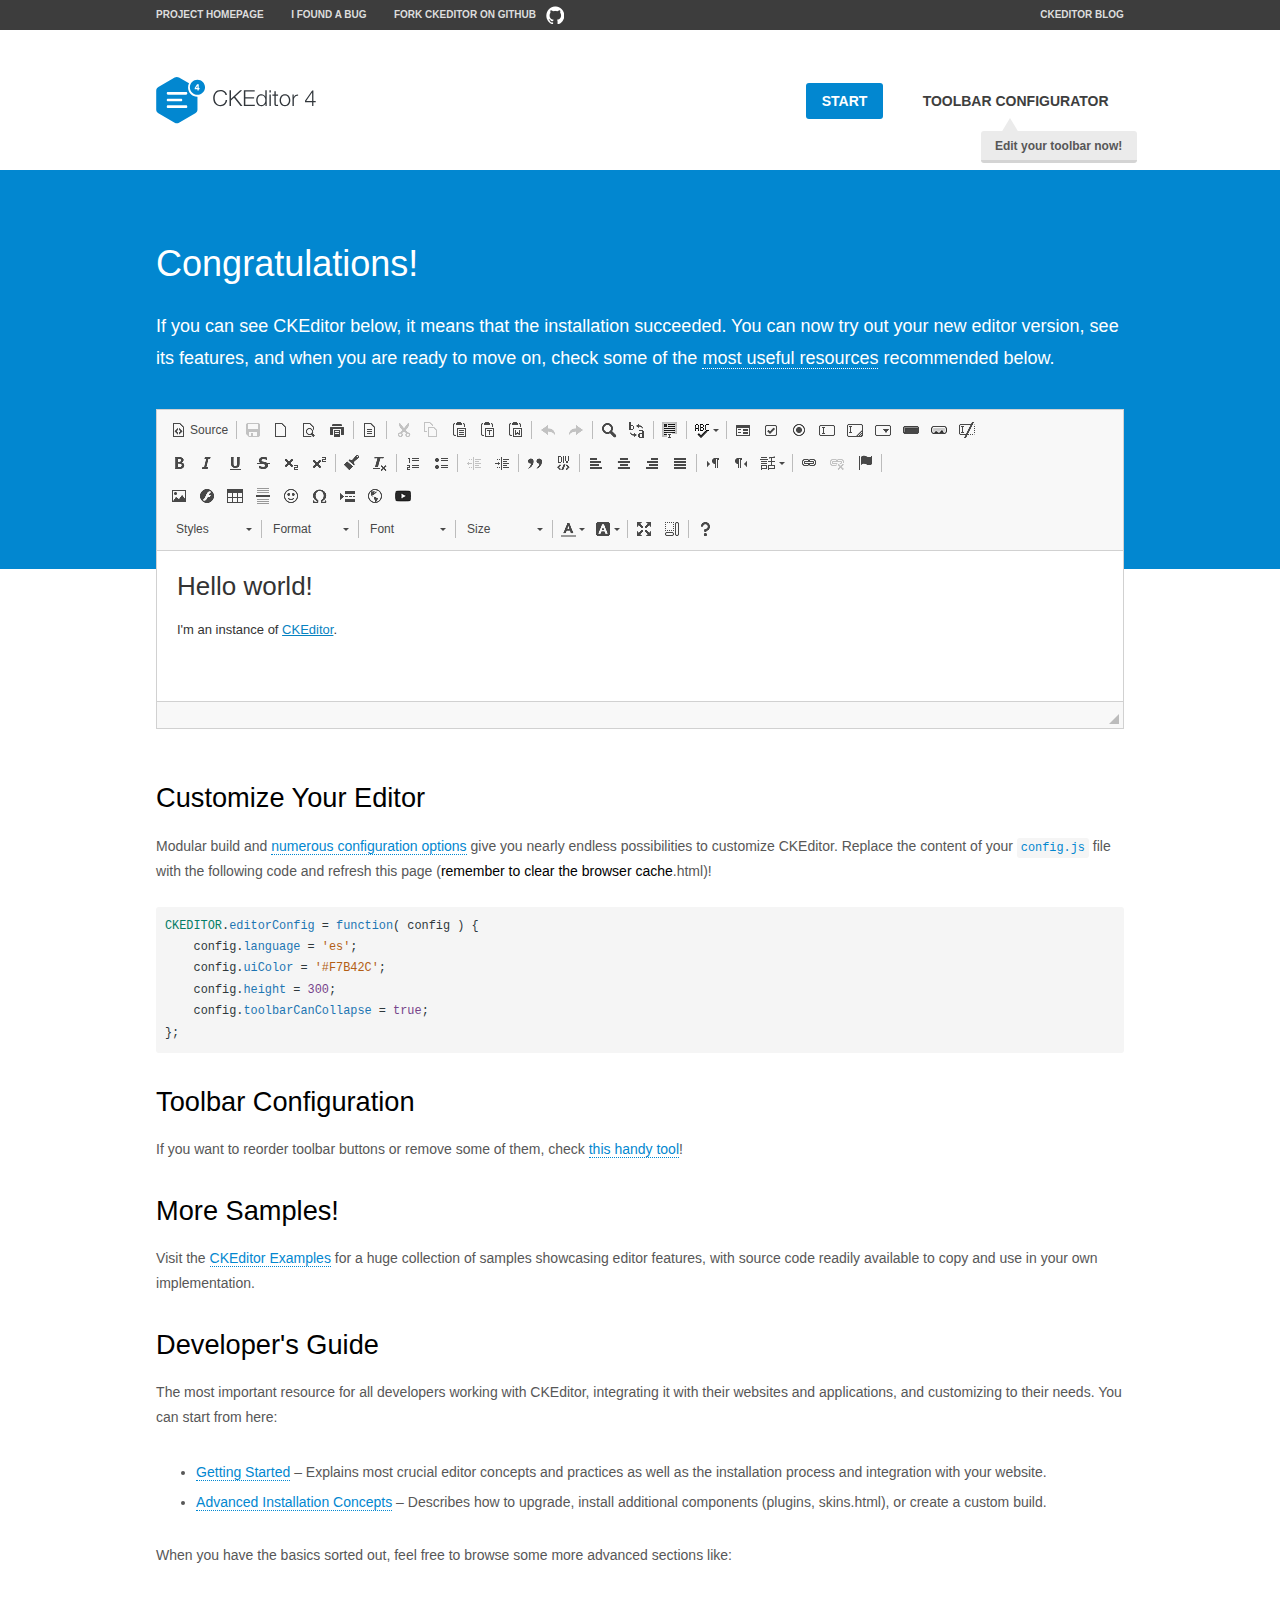
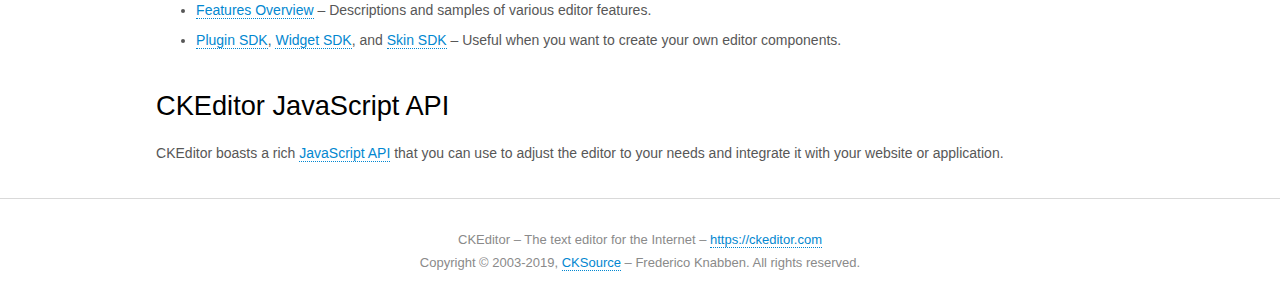
<file: src/main/resources/static/ckeditor/samples/index.html>
<!DOCTYPE html>
<!--
Copyright (c) 2003-2019, CKSource - Frederico Knabben. All rights reserved.
For licensing, see LICENSE.md or https://ckeditor.com/legal/ckeditor-oss-license
-->
<html>
<head>
	<meta charset="utf-8">
	<title>CKEditor Sample</title>
	<script src="../ckeditor.js"></script>
	<script src="js/sample.js"></script>
	<link rel="stylesheet" href="css/samples.css">
	<link rel="stylesheet" href="toolbarconfigurator/lib/codemirror/neo.css">
	<meta name="viewport" content="width=device-width,initial-scale=1">
</head>
<body id="main">

<nav class="navigation-a">
	<div class="grid-container">
		<ul class="navigation-a-left grid-width-70">
			<li><a href="https://ckeditor.com/ckeditor-4/">Project Homepage</a></li>
			<li><a href="https://github.com/ckeditor/ckeditor-dev/issues">I found a bug</a></li>
			<li><a href="https://github.com/ckeditor/ckeditor-dev" class="icon-pos-right icon-navigation-a-github">Fork CKEditor on GitHub</a></li>
		</ul>
		<ul class="navigation-a-right grid-width-30">
			<li><a href="https://ckeditor.com/blog/">CKEditor Blog</a></li>
		</ul>
	</div>
</nav>

<header class="header-a">
	<div class="grid-container">
		<h1 class="header-a-logo grid-width-30">
			<a href="index.html"><img src="img/logo.svg" onerror="this.src='img/logo.png'; this.onerror=null;" alt="CKEditor Sample"></a>
		</h1>

		<nav class="navigation-b grid-width-70">
			<ul>
				<li><a href="index.html" class="button-a button-a-background">Start</a></li>
				<li><a href="toolbarconfigurator/index.html" class="button-a">Toolbar configurator <span class="balloon-a balloon-a-nw">Edit your toolbar now!</span></a></li>
			</ul>
		</nav>
	</div>
</header>

<main>
	<div class="adjoined-top">
		<div class="grid-container">
			<div class="content grid-width-100">
				<h1>Congratulations!</h1>
				<p>
					If you can see CKEditor below, it means that the installation succeeded.
					You can now try out your new editor version, see its features, and when you are ready to move on, check some of the <a href="#sample-customize">most useful resources</a> recommended below.
				</p>
			</div>
		</div>
	</div>
	<div class="adjoined-bottom">
		<div class="grid-container">
			<div class="grid-width-100">
				<div id="editor">
					<h1>Hello world!</h1>
					<p>I'm an instance of <a href="https://ckeditor.com">CKEditor</a>.</p>
				</div>
			</div>
		</div>
	</div>

	<div class="grid-container">
		<div class="content grid-width-100">
			<section id="sample-customize">
				<h2>Customize Your Editor</h2>
				<p>Modular build and <a href="https://ckeditor.com/docs/ckeditor4/latest/guide/dev_configuration.html">numerous configuration options</a> give you nearly endless possibilities to customize CKEditor. Replace the content of your <code><a href="../config.js">config.js</a></code> file with the following code and refresh this page (<strong>remember to clear the browser cache</strong>.html)!</p>
		<pre class="cm-s-neo CodeMirror"><code><span style="padding-right: 0.1px;"><span class="cm-variable">CKEDITOR</span>.<span class="cm-property">editorConfig</span> <span class="cm-operator">=</span> <span class="cm-keyword">function</span>( <span class="cm-def">config</span> ) {</span>
<span style="padding-right: 0.1px;"><span class="cm-tab">	</span><span class="cm-variable-2">config</span>.<span class="cm-property">language</span> <span class="cm-operator">=</span> <span class="cm-string">'es'</span>;</span>
<span style="padding-right: 0.1px;"><span class="cm-tab">	</span><span class="cm-variable-2">config</span>.<span class="cm-property">uiColor</span> <span class="cm-operator">=</span> <span class="cm-string">'#F7B42C'</span>;</span>
<span style="padding-right: 0.1px;"><span class="cm-tab">	</span><span class="cm-variable-2">config</span>.<span class="cm-property">height</span> <span class="cm-operator">=</span> <span class="cm-number">300</span>;</span>
<span style="padding-right: 0.1px;"><span class="cm-tab">	</span><span class="cm-variable-2">config</span>.<span class="cm-property">toolbarCanCollapse</span> <span class="cm-operator">=</span> <span class="cm-atom">true</span>;</span>
<span style="padding-right: 0.1px;">};</span></code></pre>
			</section>

			<section>
				<h2>Toolbar Configuration</h2>
				<p>If you want to reorder toolbar buttons or remove some of them, check <a href="toolbarconfigurator/index.html">this handy tool</a>!</p>
			</section>

			<section>
				<h2>More Samples!</h2>
				<p>Visit the <a href="https://ckeditor.com/docs/ckeditor4/latest/examples/index.html">CKEditor Examples</a> for a huge collection of samples showcasing editor features, with source code readily available to copy and use in your own implementation.</p>
			</section>

			<section>
				<h2>Developer's Guide</h2>
				<p>The most important resource for all developers working with CKEditor, integrating it with their websites and applications, and customizing to their needs. You can start from here:</p>
				<ul>
					<li><a href="https://ckeditor.com/docs/ckeditor4/latest/guide/dev_installation.html">Getting Started</a> &ndash; Explains most crucial editor concepts and practices as well as the installation process and integration with your website.</li>
					<li><a href="https://ckeditor.com/docs/ckeditor4/latest/guide/dev_advanced_installation.html">Advanced Installation Concepts</a> &ndash; Describes how to upgrade, install additional components (plugins, skins.html), or create a custom build.</li>
				</ul>
					<p>When you have the basics sorted out, feel free to browse some more advanced sections like:</p>
				<ul>
					<li><a href="https://ckeditor.com/docs/ckeditor4/latest/features.html">Features Overview</a> &ndash; Descriptions and samples of various editor features.</li>
					<li><a href="https://ckeditor.com/docs/ckeditor4/latest/guide/plugin_sdk_intro.html">Plugin SDK</a>, <a href="https://ckeditor.com/docs/ckeditor4/latest/guide/widget_sdk_intro.html">Widget SDK</a>, and <a href="https://ckeditor.com/docs/ckeditor4/latest/guide/skin_sdk_intro.html">Skin SDK</a> &ndash; Useful when you want to create your own editor components.</li>
				</ul>
			</section>

			<section>
				<h2>CKEditor JavaScript API</h2>
				<p>CKEditor boasts a rich <a href="https://ckeditor.com/docs/ckeditor4/latest/api/index.html">JavaScript API</a> that you can use to adjust the editor to your needs and integrate it with your website or application.</p>
			</section>
		</div>
	</div>
</main>

<footer class="footer-a grid-container">
	<div class="grid-container">
		<p class="grid-width-100">
			CKEditor &ndash; The text editor for the Internet &ndash; <a class="samples" href="https://ckeditor.com/">https://ckeditor.com</a>
		</p>
		<p class="grid-width-100" id="copy">
			Copyright &copy; 2003-2019, <a class="samples" href="https://cksource.com/">CKSource</a> &ndash; Frederico Knabben. All rights reserved.
		</p>
	</div>
</footer>
<script>
	initSample();
</script>

</body>
</html>
</file>
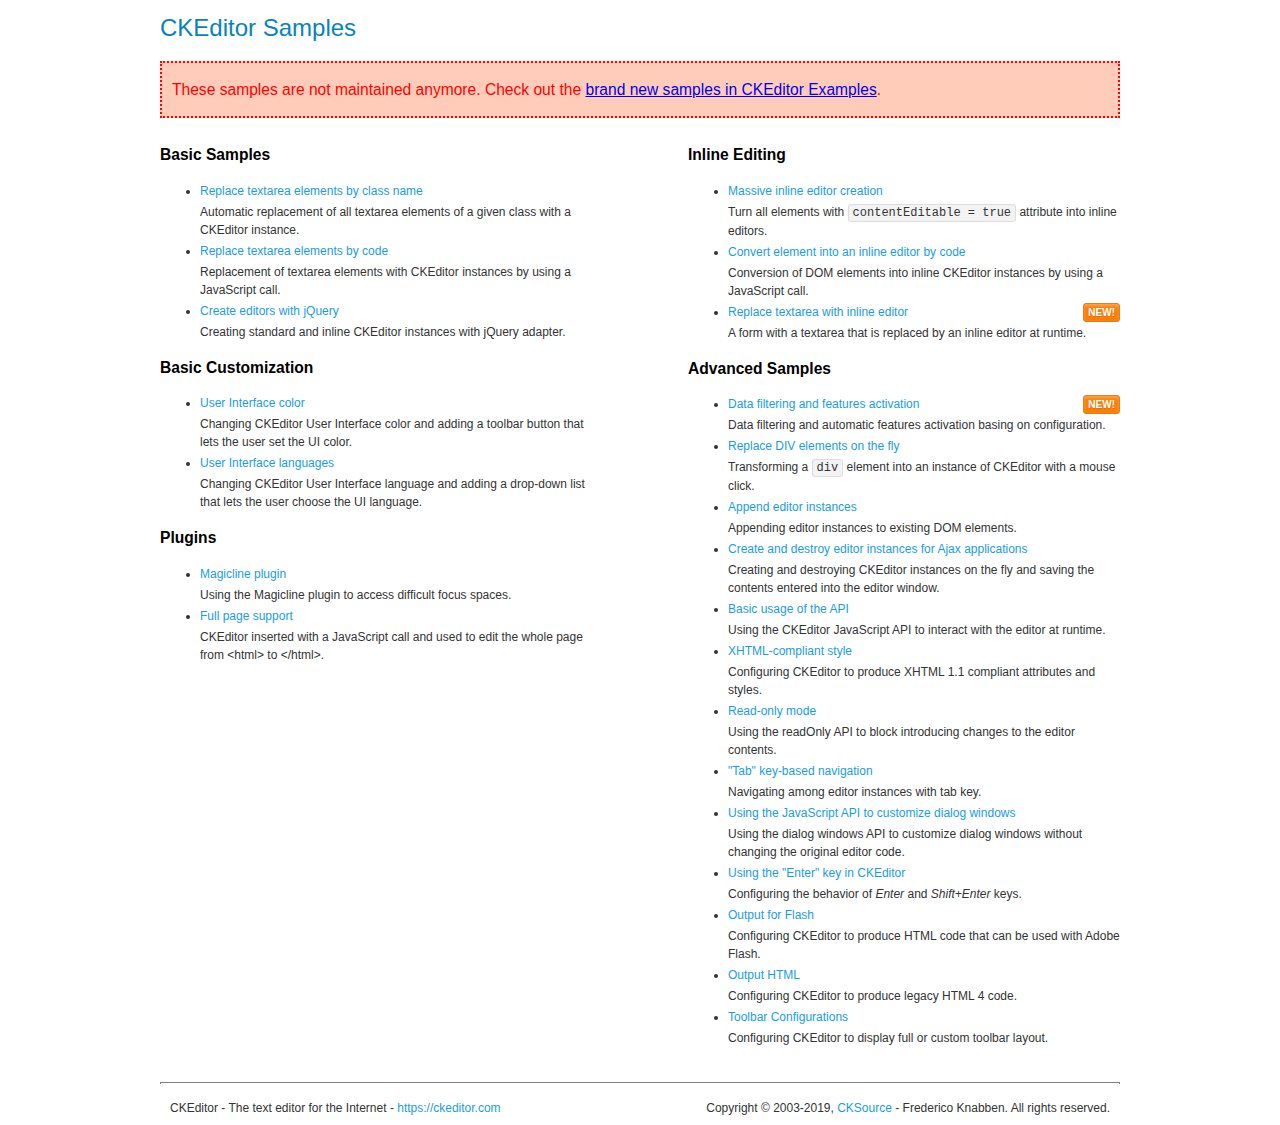
<file: src/main/resources/static/ckeditor/samples/old/index.html>
<!DOCTYPE html>
<!--
Copyright (c) 2003-2019, CKSource - Frederico Knabben. All rights reserved.
For licensing, see LICENSE.md or https://ckeditor.com/legal/ckeditor-oss-license
-->
<html>
<head>
	<meta charset="utf-8">
	<title>CKEditor Samples</title>
	<link rel="stylesheet" href="sample.css">
</head>
<body>
	<h1 class="samples">
		CKEditor Samples
	</h1>
	<div class="warning deprecated">
		These samples are not maintained anymore. Check out the <a href="https://ckeditor.com/docs/ckeditor4/latest/examples/index.html">brand new samples in CKEditor Examples</a>.
	</div>
	<div class="twoColumns">
		<div class="twoColumnsLeft">
			<h2 class="samples">
				Basic Samples
			</h2>
			<dl class="samples">
				<dt><a class="samples" href="replacebyclass.html">Replace textarea elements by class name</a></dt>
				<dd>Automatic replacement of all textarea elements of a given class with a CKEditor instance.</dd>

				<dt><a class="samples" href="replacebycode.html">Replace textarea elements by code</a></dt>
				<dd>Replacement of textarea elements with CKEditor instances by using a JavaScript call.</dd>

				<dt><a class="samples" href="jquery.html">Create editors with jQuery</a></dt>
				<dd>Creating standard and inline CKEditor instances with jQuery adapter.</dd>
			</dl>

			<h2 class="samples">
				Basic Customization
			</h2>
			<dl class="samples">
				<dt><a class="samples" href="uicolor.html">User Interface color</a></dt>
				<dd>Changing CKEditor User Interface color and adding a toolbar button that lets the user set the UI color.</dd>

				<dt><a class="samples" href="uilanguages.html">User Interface languages</a></dt>
				<dd>Changing CKEditor User Interface language and adding a drop-down list that lets the user choose the UI language.</dd>
			</dl>


			<h2 class="samples">Plugins</h2>
<dl class="samples">
<dt><a class="samples" href="magicline/magicline.html">Magicline plugin</a></dt>
<dd>Using the Magicline plugin to access difficult focus spaces.</dd>

<dt><a class="samples" href="wysiwygarea/fullpage.html">Full page support</a></dt>
<dd>CKEditor inserted with a JavaScript call and used to edit the whole page from &lt;html&gt; to &lt;/html&gt;.</dd>
</dl>
		</div>
		<div class="twoColumnsRight">
			<h2 class="samples">
				Inline Editing
			</h2>
			<dl class="samples">
				<dt><a class="samples" href="inlineall.html">Massive inline editor creation</a></dt>
				<dd>Turn all elements with <code>contentEditable = true</code> attribute into inline editors.</dd>

				<dt><a class="samples" href="inlinebycode.html">Convert element into an inline editor by code</a></dt>
				<dd>Conversion of DOM elements into inline CKEditor instances by using a JavaScript call.</dd>

				<dt><a class="samples" href="inlinetextarea.html">Replace textarea with inline editor</a> <span class="new">New!</span></dt>
				<dd>A form with a textarea that is replaced by an inline editor at runtime.</dd>

				
			</dl>

			<h2 class="samples">
				Advanced Samples
			</h2>
			<dl class="samples">
				<dt><a class="samples" href="datafiltering.html">Data filtering and features activation</a> <span class="new">New!</span></dt>
				<dd>Data filtering and automatic features activation basing on configuration.</dd>

				<dt><a class="samples" href="divreplace.html">Replace DIV elements on the fly</a></dt>
				<dd>Transforming a <code>div</code> element into an instance of CKEditor with a mouse click.</dd>

				<dt><a class="samples" href="appendto.html">Append editor instances</a></dt>
				<dd>Appending editor instances to existing DOM elements.</dd>

				<dt><a class="samples" href="ajax.html">Create and destroy editor instances for Ajax applications</a></dt>
				<dd>Creating and destroying CKEditor instances on the fly and saving the contents entered into the editor window.</dd>

				<dt><a class="samples" href="api.html">Basic usage of the API</a></dt>
				<dd>Using the CKEditor JavaScript API to interact with the editor at runtime.</dd>

				<dt><a class="samples" href="xhtmlstyle.html">XHTML-compliant style</a></dt>
				<dd>Configuring CKEditor to produce XHTML 1.1 compliant attributes and styles.</dd>

				<dt><a class="samples" href="readonly.html">Read-only mode</a></dt>
				<dd>Using the readOnly API to block introducing changes to the editor contents.</dd>

				<dt><a class="samples" href="tabindex.html">"Tab" key-based navigation</a></dt>
				<dd>Navigating among editor instances with tab key.</dd>


				
<dt><a class="samples" href="dialog/dialog.html">Using the JavaScript API to customize dialog windows</a></dt>
<dd>Using the dialog windows API to customize dialog windows without changing the original editor code.</dd>

<dt><a class="samples" href="enterkey/enterkey.html">Using the &quot;Enter&quot; key in CKEditor</a></dt>
<dd>Configuring the behavior of <em>Enter</em> and <em>Shift+Enter</em> keys.</dd>

<dt><a class="samples" href="htmlwriter/outputforflash.html">Output for Flash</a></dt>
<dd>Configuring CKEditor to produce HTML code that can be used with Adobe Flash.</dd>

<dt><a class="samples" href="htmlwriter/outputhtml.html">Output HTML</a></dt>
<dd>Configuring CKEditor to produce legacy HTML 4 code.</dd>

<dt><a class="samples" href="toolbar/toolbar.html">Toolbar Configurations</a></dt>
<dd>Configuring CKEditor to display full or custom toolbar layout.</dd>

			</dl>
		</div>
	</div>
	<div id="footer">
		<hr>
		<p>
			CKEditor - The text editor for the Internet - <a class="samples" href="https://ckeditor.com/">https://ckeditor.com</a>
		</p>
		<p id="copy">
			Copyright &copy; 2003-2019, <a class="samples" href="https://cksource.com/">CKSource</a> - Frederico Knabben. All rights reserved.
		</p>
	</div>
</body>
</html>
</file>
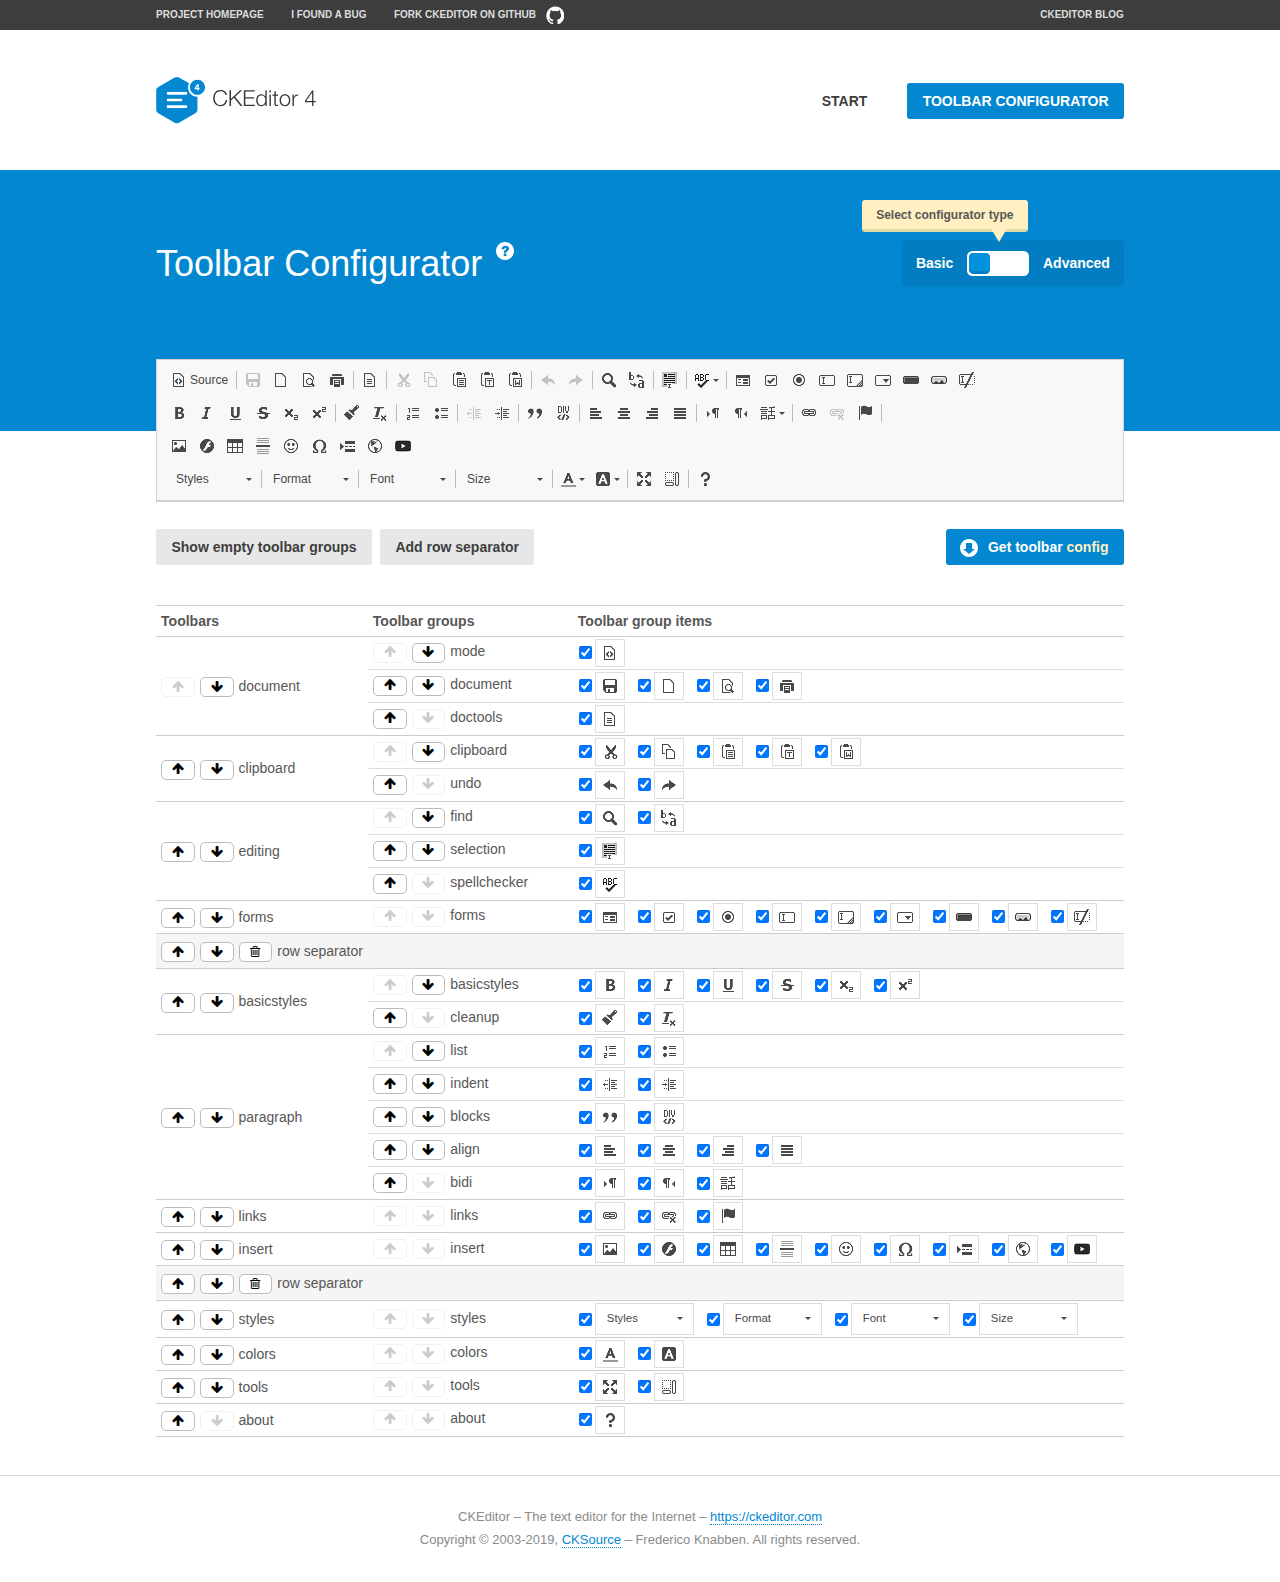
<file: src/main/resources/static/ckeditor/samples/toolbarconfigurator/index.html>
<!DOCTYPE html>
<!--
Copyright (c) 2003-2019, CKSource - Frederico Knabben. All rights reserved.
For licensing, see LICENSE.md or https://ckeditor.com/legal/ckeditor-oss-license
-->
<!--[if IE 8]><html class="ie8"><![endif]-->
<!--[if gt IE 8]><html><![endif]-->
<!--[if !IE]><!--><html><!--<![endif]-->
<head>
	<meta charset="utf-8">
	<title>Toolbar Configurator</title>
	<script src="../../ckeditor.js"></script>
	<script>
		if ( CKEDITOR.env.ie && CKEDITOR.env.version < 9 )
			CKEDITOR.tools.enableHtml5Elements( document );
	</script>
	<link rel="stylesheet" href="lib/codemirror/codemirror.css">
	<link rel="stylesheet" href="lib/codemirror/show-hint.css">
	<link rel="stylesheet" href="lib/codemirror/neo.css">
	<link rel="stylesheet" href="css/fontello.css">
	<link rel="stylesheet" href="../css/samples.css">
</head>
<body id="toolbar">

<nav class="navigation-a">
	<div class="grid-container">
		<ul class="navigation-a-left grid-width-70">
			<li><a href="https://ckeditor.com/ckeditor-4/">Project Homepage</a></li>
			<li><a href="https://github.com/ckeditor/ckeditor-dev/issues">I found a bug</a></li>
			<li><a href="https://github.com/ckeditor/ckeditor-dev" class="icon-pos-right icon-navigation-a-github">Fork CKEditor on GitHub</a></li>
		</ul>
		<ul class="navigation-a-right grid-width-30">
			<li><a href="https://ckeditor.com/blog/">CKEditor Blog</a></li>
		</ul>
	</div>
</nav>

<header class="header-a">
	<div class="grid-container">
		<h1 class="header-a-logo grid-width-30">
			<a href="../index.html"><img src="../img/logo.svg" onerror="this.src='../img/logo.png'; this.onerror=null;" alt="CKEditor Logo"></a>
		</h1>
		<nav class="navigation-b grid-width-70">
			<ul>
				<li><a href="../index.html"  class="button-a">Start</a></li>
				<li><a href="index.html"  class="button-a button-a-background">Toolbar configurator</a></li>
			</ul>
		</nav>
	</div>
</header>

<main>
	<div class="adjoined-top">
		<div class="grid-container">
			<div class="content grid-width-100">
				<div class="grid-container-nested">
					<h1 class="grid-width-60">
						Toolbar Configurator
						<a href="#help-content" type="button" title="Configurator help" id="help" class="button-a button-a-background button-a-no-text icon-pos-left icon-question-mark">Help</a>
					</h1>

					<div class="grid-width-40 grid-switch-magic">
						<div class="switch">
							<span class="balloon-a balloon-a-se">Select configurator type</span>
							<input type="radio" name="radio" data-num="1" id="radio-basic" />
							<input type="radio" name="radio" data-num="2" id="radio-advanced" />
							<label data-for="1" for="radio-basic">Basic</label>
							<span class="switch-inner">
								<span class="handler"></span>
							</span>
							<label data-for="2" for="radio-advanced">Advanced</label>
						</div>
					</div>
				</div>
			</div>
		</div>
	</div>
	<div class="adjoined-bottom">
		<div class="grid-container">
			<div class="grid-width-100">
				<div class="editors-container">
					<div id="editor-basic"></div>
					<div id="editor-advanced"></div>
				</div>
			</div>
		</div>
	</div>

	<div class="grid-container configurator">
		<div class="content grid-width-100">
			<div class="configurator">
				<div>
					<div id="toolbarModifierWrapper"></div>
				</div>
			</div>
		</div>
	</div>

	<div id="help-content">
		<div class="grid-container">
			<div class="grid-width-100">
				<h2>What Am I Doing Here?</h2>

				<div class="grid-container grid-container-nested">
					<div class="basic">
						<div class="grid-width-50">
							<p>Arrange <a href="https://ckeditor.com/docs/ckeditor4/latest/api/CKEDITOR_config.html#cfg-toolbarGroups">toolbar groups</a>, toggle <a href="https://ckeditor.com/docs/ckeditor4/latest/api/CKEDITOR_config.html#cfg-removeButtons">button visibility</a> according to your needs and get your toolbar configuration.</p>
							<p>You can replace the content of the <a href="../../config.js"><code>config.js</code></a> file with the generated configuration. If you already set some configuration options you will need to merge both configurations.</p>
						</div>
						<div class="grid-width-50">
							<p>Read more about different ways of <a href="https://ckeditor.com/docs/ckeditor4/latest/guide/dev_configuration.html">setting configuration</a> and do not forget about <strong>clearing browser cache</strong>.</p>
							<p>Arranging toolbar groups is the recommended way of configuring the toolbar, but if you need more freedom you can use the <a href="#advanced">advanced configurator</a>.</p>
						</div>
					</div>
					<div class="advanced" style="display: none;">
						<div class="grid-width-50">
							<p>With this code editor you can edit your <a href="https://ckeditor.com/docs/ckeditor4/latest/api/CKEDITOR_config.html#cfg-toolbar">toolbar configuration</a> live.</p>
							<p>You can replace the content of the <a href="../../config.js"><code>config.js</code></a> file with the generated configuration. If you already set some configuration options you will need to merge both configurations.</p>
						</div>
						<div class="grid-width-50">
							<p>Read more about different ways of <a href="https://ckeditor.com/docs/ckeditor4/latest/guide/dev_configuration.html">setting configuration</a> and do not forget about <strong>clearing browser cache</strong>.</p>
						</div>
					</div>
				</div>

				<p class="grid-container grid-container-nested">
					<button type="button" class="help-content-close grid-width-100 button-a button-a-background">Got it. Let's play!</button>
				</p>
			</div>
		</div>
	</div>
</main>

<footer class="footer-a grid-container">
	<p class="grid-width-100">
		CKEditor &ndash; The text editor for the Internet &ndash; <a class="samples" href="https://ckeditor.com/">https://ckeditor.com</a>
	</p>
	<p class="grid-width-100" id="copy">
		Copyright &copy; 2003-2019, <a class="samples" href="https://cksource.com/">CKSource</a> &ndash; Frederico Knabben. All rights reserved.
	</p>
</footer>

<script src="lib/codemirror/codemirror.js"></script>
<script src="lib/codemirror/javascript.js"></script>
<script src="lib/codemirror/show-hint.js"></script>

<script src="js/fulltoolbareditor.js"></script>
<script src="js/abstracttoolbarmodifier.js"></script>
<script src="js/toolbarmodifier.js"></script>
<script src="js/toolbartextmodifier.js"></script>
<script src="../js/sf.js"></script>

<script>
	( function() {
		'use strict';

		var mode = ( window.location.hash.substr( 1 ) === 'advanced' ) ? 'advanced' : 'basic',
			configuratorSection = CKEDITOR.document.findOne( 'main > .grid-container.configurator' ),
			basicInstruction = CKEDITOR.document.findOne( '#help-content .basic' ),
			advancedInstruction = CKEDITOR.document.findOne( '#help-content .advanced' ),

			// Configurator mode switcher.
			modeSwitchBasic = CKEDITOR.document.getById( 'radio-basic' ),
			modeSwitchAdvanced = CKEDITOR.document.getById( 'radio-advanced' );

		// Initial setup
		function updateSwitcher() {
			if ( mode === 'advanced' ) {
				modeSwitchAdvanced.$.checked = true;
			} else {
				modeSwitchBasic.$.checked = true;
			}
		}

		updateSwitcher();

		CKEDITOR.document.getWindow().on( 'hashchange', function( e ) {
			var hash = window.location.hash.substr( 1 );
			if ( !( hash === 'advanced' || hash === 'basic' ) ) {
				return;
			}
			mode = hash;
			onToolbarsDone( mode );
		} );

		CKEDITOR.document.getWindow().on( 'resize', function() {
			updateToolbar( ( mode === 'basic' ? toolbarModifier : toolbarTextModifier )[ 'editorInstance' ] );
		} );

		function onRefresh( modifier ) {
			modifier = modifier || this;

			if ( mode === 'basic' && modifier instanceof ToolbarConfigurator.ToolbarTextModifier ) {
				return;
			}

			// CodeMirror container becomes visible, so we need to refresh and to avoid rendering problems.
			if ( mode === 'advanced' && modifier instanceof ToolbarConfigurator.ToolbarTextModifier ) {
				modifier.codeContainer.refresh();
			}

			updateToolbar( modifier.editorInstance );
		}

		function updateToolbar( editor ) {
			var editorContainer = editor.container;

			// Not always editor is loaded.
			if ( !editorContainer ) {
				return;
			}

			var displayStyle = editorContainer.getStyle( 'display' );

			editorContainer.setStyle( 'display', 'block' );

			var newHeight = editorContainer.getSize( 'height' );

			var newMarginTop = parseInt( editorContainer.getComputedStyle( 'margin-top' ), 10 );
			newMarginTop = ( isNaN( newMarginTop ) ? 0 : Number( newMarginTop ) );

			var newMarginBottom = parseInt( editorContainer.getComputedStyle( 'margin-bottom' ), 10 );
			newMarginBottom = ( isNaN( newMarginBottom ) ? 0 : Number( newMarginBottom ) );

			var result = newHeight + newMarginTop + newMarginBottom;

			editorContainer.setStyle( 'display', displayStyle );

			editor.container.getAscendant( 'div' ).setStyle( 'height', result + 'px' );
		}

		var toolbarModifier = new ToolbarConfigurator.ToolbarModifier( 'editor-basic' );

		var done = 0;
		toolbarModifier.init( onToolbarInit );
		toolbarModifier.onRefresh = onRefresh;

		CKEDITOR.document.getById( 'toolbarModifierWrapper' ).append( toolbarModifier.mainContainer );

		var toolbarTextModifier = new ToolbarConfigurator.ToolbarTextModifier( 'editor-advanced' );
		toolbarTextModifier.init( onToolbarInit );
		toolbarTextModifier.onRefresh = onRefresh;

		function onToolbarInit() {
			if ( ++done === 2 ) {
				onToolbarsDone();

				positionSticky.watch( CKEDITOR.document.findOne( '.toolbar' ), function() {
					return mode === 'advanced';
				} );
			}
		}

		function onToolbarsDone() {
			if ( mode === 'basic' ) {
				toggleModeBasic( false );
			} else {
				toggleModeAdvanced( false );
			}

			updateSwitcher();

			setTimeout( function() {
				CKEDITOR.document.findOne( '.editors-container' ).addClass( 'active' );
				CKEDITOR.document.findOne( '#toolbarModifierWrapper' ).addClass( 'active' );
			}, 200 );
		}

		CKEDITOR.document.getById( 'toolbarModifierWrapper' ).append( toolbarTextModifier.mainContainer );

		function toogleModeSwitch( onElement, offElement, onModifier, offModifier ) {
			onElement.addClass( 'fancy-button-active' );
			offElement.removeClass( 'fancy-button-active' );

			onModifier.showUI();
			offModifier.hideUI();
		}

		function toggleModeBasic( callOnRefresh ) {
			callOnRefresh = ( callOnRefresh !== false );
			mode = 'basic';
			window.location.hash = '#basic';
			toogleModeSwitch( modeSwitchBasic, modeSwitchAdvanced, toolbarModifier, toolbarTextModifier );

			configuratorSection.removeClass( 'freed-width' );
			basicInstruction.show();
			advancedInstruction.hide();

			callOnRefresh && onRefresh( toolbarModifier );
		}

		function toggleModeAdvanced( callOnRefresh ) {
			callOnRefresh = ( callOnRefresh !== false );
			mode = 'advanced';
			window.location.hash = '#advanced';
			toogleModeSwitch( modeSwitchAdvanced, modeSwitchBasic, toolbarTextModifier, toolbarModifier );

			configuratorSection.addClass( 'freed-width' );
			advancedInstruction.show();
			basicInstruction.hide();

			callOnRefresh && onRefresh( toolbarTextModifier );
		}

		modeSwitchBasic.on( 'click', toggleModeBasic );
		modeSwitchAdvanced.on( 'click', toggleModeAdvanced );

		//
		// Position:sticky for the toolbar.
		//

		// Will make elements behave like they were styled with position:sticky.
		var positionSticky = {
			// Store object: {
			// 		element: CKEDITOR.dom.element, // Element which will float.
			// 		placeholder: CKEDITOR.dom.element, // Placeholder which is place to prevent page bounce.
			// 		isFixed: boolean // Whether element float now.
			// }
			watched: [],

			active: [],

			staticContainer: null,

			init: function() {
				var element = CKEDITOR.dom.element.createFromHtml(
					'<div class="staticContainer">' +
						'<div class="grid-container" >' +
							'<div class="grid-width-100">' +
								'<div class="inner"></div>' +
							'</div>' +
						'</div>' +
					'</div>' );

				this.staticContainer = element.findOne( '.inner' );

				CKEDITOR.document.getBody().append( element );
			},

			watch: function( element, preventFunc ) {
				this.watched.push( {
					element: element,
					placeholder: new CKEDITOR.dom.element( 'div' ),
					isFixed: false,
					preventFunc: preventFunc
				} );
			},

			checkAll: function() {
				for ( var i = 0; i < this.watched.length; i++ ) {
					this.check( this.watched[ i ] );
				}
			},

			check: function( element ) {
				var isFixed = element.isFixed;
				var shouldBeFixed = this.shouldBeFixed( element );

				// Nothing to be done.
				if ( isFixed === shouldBeFixed ) {
					return;
				}

				var placeholder = element.placeholder;

				if ( isFixed ) {
					// Unfixing.

					element.element.insertBefore( placeholder );
					placeholder.remove();

					element.element.removeStyle( 'margin' );

					this.active.splice( CKEDITOR.tools.indexOf( this.active, element ), 1 );

				} else {
					// Fixing.
					placeholder.setStyle( 'width', element.element.getSize( 'width' ) + 'px' );
					placeholder.setStyle( 'height', element.element.getSize( 'height' ) + 'px' );
					placeholder.setStyle( 'margin-bottom', element.element.getComputedStyle( 'margin-bottom' ) );
					placeholder.setStyle( 'display', element.element.getComputedStyle( 'display' ) );
					placeholder.insertAfter( element.element );

					this.staticContainer.append( element.element );

					this.active.push( element );
				}

				element.isFixed = !element.isFixed;
			},

			shouldBeFixed: function( element ) {
				if ( element.preventFunc && element.preventFunc() ) {
					return false;
				}

				// If element is already fixed we are checking it's placeholder.
				var related = ( element.isFixed ? element.placeholder : element.element ),
					clientRect = related.$.getBoundingClientRect(),
					staticHeight = this.staticContainer.getSize('height' ),
					elemHeight = element.element.getSize( 'height' );

				if ( element.isFixed ) {
					return ( clientRect.top + elemHeight < staticHeight );
				} else {
					return ( clientRect.top < staticHeight );
				}
			}
		};

		positionSticky.init();

		CKEDITOR.document.getWindow().on( 'scroll',
			new CKEDITOR.tools.eventsBuffer( 100, positionSticky.checkAll, positionSticky ).input
		);

		// Make the toolbar sticky.
		positionSticky.watch( CKEDITOR.document.findOne( '.editors-container' ) );

		// Help button and help-content.
		( function() {
			var helpButton = CKEDITOR.document.getById( 'help' ),
				helpContent = CKEDITOR.document.getById( 'help-content' );

			// Don't show help button on IE8 because it's unsupported by Pico Modal.
			if ( CKEDITOR.env.ie && CKEDITOR.env.version == 8 ) {
				helpButton.hide();
			} else {
				// Display help modal when the button is clicked.
				helpButton.on( 'click', function( evt ) {
					SF.modal( {
						// Clone modal content from DOM.
						content: helpContent.getHtml(),

						afterCreate: function( modal ) {
							// Enable modal content button to close the modal.
							new CKEDITOR.dom.element( modal.modalElem() ).findOne( '.help-content-close' ).once( 'click', modal.close );
						}
					} ).show();
				} );
			}
		} )();
	} )();
</script>
</body>
</html>
</file>
<file: src/main/resources/static/ckeditor/samples/css/samples.css>
/**
 * @license Copyright (c) 2003-2019, CKSource - Frederico Knabben. All rights reserved.
 * For licensing, see LICENSE.md or https://ckeditor.com/legal/ckeditor-oss-license
 */
@media (max-width: 900px) {
  .global-is-mobile-hidden {
    display: none !important;
  }
}
article,
aside,
details,
figcaption,
figure,
footer,
header,
hgroup,
main,
menu,
nav,
section {
  display: block;
}
body,
html {
  margin: 0;
  padding: 0;
  font: 16px / 1.8 Arial, 'Helvetica Neue', Helvetica, sans-serif;
  font-weight: 300;
  color: #575757;
}
.grid-width-10 {
  width: 10%;
}
.grid-width-20 {
  width: 20%;
}
.grid-width-30 {
  width: 30%;
}
.grid-width-40 {
  width: 40%;
}
.grid-width-50 {
  width: 50%;
}
.grid-width-60 {
  width: 60%;
}
.grid-width-70 {
  width: 70%;
}
.grid-width-80 {
  width: 80%;
}
.grid-width-90 {
  width: 90%;
}
.grid-width-100 {
  width: 100%;
}
@media (max-width: 900px) {
  .grid-width-10,
  .grid-width-20,
  .grid-width-30,
  .grid-width-40,
  .grid-width-50,
  .grid-width-60,
  .grid-width-70,
  .grid-width-80,
  .grid-width-90,
  .grid-width-100 {
    width: 100%;
  }
}
*[class*="grid-width"] {
  -webkit-box-sizing: border-box;
  -moz-box-sizing: border-box;
  box-sizing: border-box;
  padding-left: 4%;
  padding-right: 4%;
  float: left;
}
*[class*="grid-width"]:after,
.grid-container:after,
*[class*="grid-width"]:before,
.grid-container:before {
  content: '';
  display: block;
  overflow: hidden;
  visibility: hidden;
  font-size: 0;
  line-height: 0;
  width: 0;
  height: 0;
}
*[class*="grid-width"]:after,
.grid-container:after {
  clear: both;
}
.grid-container {
  -webkit-box-sizing: border-box;
  -moz-box-sizing: border-box;
  box-sizing: border-box;
  margin-left: auto;
  margin-right: auto;
}
.grid-container-nested *[class*="grid-width"]:first-child {
  padding-left: 0;
}
.grid-container-nested *[class*="grid-width"]:last-child {
  padding-right: 0;
}
@media (max-width: 900px) {
  .grid-container-nested *[class*="grid-width"]:first-child {
    padding-left: 4%;
  }
  .grid-container-nested *[class*="grid-width"]:last-child {
    padding-right: 4%;
  }
}
.header-a {
  min-height: 140px;
  overflow: hidden;
}
.header-a .header-a-logo {
  margin: 40px 0 0;
}
@media (max-width: 900px) {
  .header-a .header-a-logo {
    text-align: center;
  }
}
.header-a .header-a-logo img {
  border: transparent;
}
.navigation-a {
  height: 30px;
  background: #3D3D3D;
  position: absolute;
  left: 0;
  right: 0;
  top: 0;
  padding: 0;
  overflow: hidden;
}
@media (max-width: 900px) {
  .navigation-a {
    text-align: center;
  }
}
.navigation-a ul {
  list-style: none;
  margin: 0;
  overflow: hidden;
}
.navigation-a ul li,
.navigation-a ul li a {
  display: inline-block;
}
@media (max-width: 900px) {
  .navigation-a ul {
    width: auto;
    text-overflow: ellipsis;
    white-space: nowrap;
    display: inline-block;
    float: none;
  }
  .navigation-a ul:before,
  .navigation-a ul:after {
    display: none;
  }
}
.navigation-a ul.navigation-a-left {
  text-align: left;
}
@media (max-width: 900px) {
  .navigation-a ul.navigation-a-left {
    padding-right: 0;
  }
}
.navigation-a ul.navigation-a-right {
  text-align: right;
}
@media (max-width: 900px) {
  .navigation-a ul.navigation-a-right {
    padding-left: 23px;
  }
}
.navigation-a ul li + li {
  margin-left: 23px;
}
.navigation-a ul li a {
  font-size: 10px;
  font-size: 0.625rem;
  line-height: 18px;
  line-height: 1.13rem;
  line-height: 30px;
  float: left;
  color: #ddd;
  font-weight: bold;
  text-decoration: none;
  text-transform: uppercase;
}
.navigation-a ul li a:hover {
  cursor: pointer;
  color: #fff;
}
.icon-navigation-a-github:before,
.icon-navigation-a-github:after {
  background-image: url("[data-uri]");
}
.navigation-b {
  text-align: right;
  margin: 52px 0 0;
  overflow: visible;
}
@media (max-width: 900px) {
  .navigation-b {
    text-align: center;
    margin-top: 20px;
    padding: 0;
  }
}
.navigation-b ul {
  padding: 0;
  list-style: none;
  margin: 0;
  overflow: visible;
}
.navigation-b ul li,
.navigation-b ul li a {
  display: inline-block;
}
@media (max-width: 900px) {
  .navigation-b ul {
    display: table;
    width: 100%;
    padding-bottom: 1.5em;
  }
}
@media (max-width: 900px) {
  .navigation-b ul li {
    display: table-row;
  }
}
.navigation-b ul li + li {
  margin-left: 20px;
}
@media (max-width: 900px) {
  .navigation-b ul li + li {
    margin-left: 0;
  }
}
.navigation-b ul li a {
  -webkit-box-sizing: border-box;
  -moz-box-sizing: border-box;
  box-sizing: border-box;
  text-transform: uppercase;
  text-decoration: none;
  outline: none;
}
@media (max-width: 900px) {
  .navigation-b ul li a {
    width: 100%;
    -webkit-border-radius: 0;
    -webkit-background-clip: padding-box;
    -moz-border-radius: 0;
    -moz-background-clip: padding;
    border-radius: 0;
    background-clip: padding-box;
  }
}
.footer-a {
  font-size: 13px;
  font-size: 0.8125rem;
  line-height: 23.4px;
  line-height: 1.46rem;
  padding-top: 2.25em;
  padding-bottom: 2.25em;
  overflow: hidden;
  color: #8a8a8a;
}
.footer-a a {
  color: #0287D0;
  text-decoration: none;
  border-bottom: 1px dotted #0287D0;
}
.footer-a a:hover {
  color: #0277b7;
}
.footer-a p {
  margin: 0;
  display: inline-block;
  text-align: center;
}
.content {
  font-size: 14px;
  font-size: 0.875rem;
  line-height: 25.2px;
  line-height: 1.57rem;
  overflow: hidden;
  padding-top: 1.5em;
  padding-bottom: 1.5em;
}
.content p {
  margin: 0.75em 0;
}
.content ul,
.content ol,
.content pre,
.content blockquote,
.content textarea:not([class^="cke"]),
.content .cke {
  margin: 1.875em 0;
}
.content code,
.content kbd {
  -webkit-border-radius: 3px;
  -webkit-background-clip: padding-box;
  -moz-border-radius: 3px;
  -moz-background-clip: padding;
  border-radius: 3px;
  background-clip: padding-box;
  padding: 3px 4px;
}
.content pre,
.content code,
.content kbd,
.content blockquote {
  background: #f5f5f5;
}
.content blockquote,
.content pre {
  background: none;
  border-left: 4px solid #0287D0;
  padding: 1.5em 2.25em;
}
.content p a,
.content ul a,
.content ol a,
.content blockquote a,
.content h1 a,
.content h2 a,
.content h3 a,
.content h4 a,
.content h5 a {
  color: #0287D0;
  text-decoration: none;
  border-bottom: 1px dotted #0287D0;
}
.content p a:hover,
.content ul a:hover,
.content ol a:hover,
.content blockquote a:hover,
.content h1 a:hover,
.content h2 a:hover,
.content h3 a:hover,
.content h4 a:hover,
.content h5 a:hover {
  color: #0277b7;
}
.content h1,
.content h2,
.content h3,
.content h4,
.content h5 {
  color: #000;
  font-weight: 100;
}
.content h1 code,
.content h2 code,
.content h3 code,
.content h4 code,
.content h5 code,
.content h1 kbd,
.content h2 kbd,
.content h3 kbd,
.content h4 kbd,
.content h5 kbd {
  font-size: inherit;
}
.content h1 a.content-heading-anchor,
.content h2 a.content-heading-anchor,
.content h3 a.content-heading-anchor,
.content h4 a.content-heading-anchor,
.content h5 a.content-heading-anchor {
  font-weight: 100;
  vertical-align: middle;
  opacity: 0;
  border: 0;
}
.content h1:hover a.content-heading-anchor,
.content h2:hover a.content-heading-anchor,
.content h3:hover a.content-heading-anchor,
.content h4:hover a.content-heading-anchor,
.content h5:hover a.content-heading-anchor {
  opacity: 1;
}
.content h1:target a,
.content h2:target a,
.content h3:target a,
.content h4:target a,
.content h5:target a {
  -webkit-animation: targetLinkOpacity 0.5s linear alternate;
  -moz-animation: targetLinkOpacity 0.5s linear alternate;
  -o-animation: targetLinkOpacity 0.5s linear alternate;
  animation: targetLinkOpacity 0.5s linear alternate;
  opacity: 1;
}
.content input,
.content select,
.content textarea:not([class^="cke"]) {
  -webkit-border-radius: 3px;
  -webkit-background-clip: padding-box;
  -moz-border-radius: 3px;
  -moz-background-clip: padding;
  border-radius: 3px;
  background-clip: padding-box;
  -webkit-box-shadow: inset 0 1px 1px rgba(0, 0, 0, 0.08);
  -moz-box-shadow: inset 0 1px 1px rgba(0, 0, 0, 0.08);
  box-shadow: inset 0 1px 1px rgba(0, 0, 0, 0.08);
  font: inherit;
  color: inherit;
  border: 1px solid #D9D9D9;
  padding: .2em .5em;
}
.content input:focus,
.content select:focus,
.content textarea:not([class^="cke"]):focus {
  border-color: #66afe9;
  outline: 0;
  -webkit-box-shadow: inset 0 1px 1px rgba(0, 0, 0, 0.08), 0 0 8px #93c6ef;
  -moz-box-shadow: inset 0 1px 1px rgba(0, 0, 0, 0.08), 0 0 8px #93c6ef;
  box-shadow: inset 0 1px 1px rgba(0, 0, 0, 0.08), 0 0 8px #93c6ef;
}
.content abbr {
  border-bottom: 1px dotted #666;
  cursor: pointer;
}
.content blockquote {
  font-style: italic;
  font-family: Georgia, Times, "Times New Roman", serif;
  font-size: 16px;
  font-size: 1rem;
  line-height: 28.8px;
  line-height: 1.8rem;
}
.content em {
  font-style: italic;
}
.content h1 {
  font-size: 36px;
  font-size: 2.25rem;
  line-height: 64.8px;
  line-height: 4.05rem;
  margin: 1.125em 0 0;
}
.content h2 {
  font-size: 27.2px;
  font-size: 1.7rem;
  line-height: 48.96px;
  line-height: 3.06rem;
  margin: 0.9em 0 0;
}
.content h3 {
  font-size: 24px;
  font-size: 1.5rem;
  line-height: 43.2px;
  line-height: 2.7rem;
  font-weight: 500;
  margin: 0.75em 0 0;
}
.content h4 {
  font-size: 19.2px;
  font-size: 1.2rem;
  line-height: 34.56px;
  line-height: 2.16rem;
  font-weight: 500;
  margin: 0.75em 0 0;
}
.content h5 {
  font-size: 17.6px;
  font-size: 1.1rem;
  line-height: 31.68px;
  line-height: 1.98rem;
  font-weight: 500;
  margin: 0.75em 0 0;
}
.content hr {
  border: 0;
  border-top: 4px solid #D9D9D9;
  margin: 1.5em 0;
}
.content input[type="text"] {
  height: 1.8em;
  line-height: 1.8em;
}
.content input[type="button"] {
  -webkit-appearance: button;
  -moz-appearance: button;
  appearance: button;
}
.content kbd {
  font-size: 12px;
  font-size: 0.75rem;
  line-height: 21.6px;
  line-height: 1.35rem;
  font-family: Arial, 'Helvetica Neue', Helvetica, sans-serif;
  padding: 2px 6px;
  -webkit-box-shadow: 0 0 4px #fff inset, 0 2px 0 #D9D9D9;
  -moz-box-shadow: 0 0 4px #fff inset, 0 2px 0 #D9D9D9;
  box-shadow: 0 0 4px #fff inset, 0 2px 0 #D9D9D9;
}
.content p img {
  vertical-align: middle;
}
.content p pre {
  padding: 1.5em;
}
.content pre {
  padding: 0;
  border: 0;
  tab-size: 4;
  -o-tab-size: 4;
  -moz-tab-size: 4;
}
.content pre,
.content code {
  font-size: 11.89px;
  font-size: 0.743rem;
  line-height: 21.4px;
  line-height: 1.34rem;
  font-family: Consolas, Menlo, Monaco, Lucida Console, Liberation Mono, DejaVu Sans Mono, Bitstream Vera Sans Mono, Courier New, monospace, serif;
}
.content pre a,
.content code a {
  border: 0;
}
.content pre code {
  padding: 0.75em;
  display: block;
}
.content strong {
  color: #000;
}
.content ul ul,
.content ol ul,
.content ul ol,
.content ol ol {
  margin: 0.75em 0;
}
.content ul li,
.content ol li {
  font-size: 14px;
  font-size: 0.875rem;
  line-height: 30.24px;
  line-height: 1.89rem;
}
.content textarea:not([class^="cke"]) {
  width: 100%;
}
.content div.todo {
  border: 2px dotted #444;
  padding: 10px;
  margin: 60px 0 10px 0;
  /* Remove me some day */
}
.content div.todo:before {
  content: "TODO";
  font-weight: bold;
}
body a.button-a,
body button.button-a,
body input.button-a {
  -webkit-border-radius: 3px;
  -webkit-background-clip: padding-box;
  -moz-border-radius: 3px;
  -moz-background-clip: padding;
  border-radius: 3px;
  background-clip: padding-box;
  font-size: 14px;
  font-size: 0.875rem;
  line-height: 25.2px;
  line-height: 1.57rem;
  height: 36px;
  line-height: 36px;
  padding: 0 1.1em;
  font-weight: 700;
  color: #3e3e3e;
  white-space: nowrap;
  text-decoration: none;
  display: inline-block;
  cursor: pointer;
  border: 0;
  vertical-align: middle;
  margin: 1px 0;
  background: transparent;
}
body a.button-a.icon-pos-left,
body button.button-a.icon-pos-left,
body input.button-a.icon-pos-left {
  padding-left: .8em;
}
body a.button-a.icon-pos-right,
body button.button-a.icon-pos-right,
body input.button-a.icon-pos-right {
  padding-right: .8em;
}
body a.button-a.button-a-no-text,
body button.button-a.button-a-no-text,
body input.button-a.button-a-no-text {
  -webkit-border-radius: 100px;
  -webkit-background-clip: padding-box;
  -moz-border-radius: 100px;
  -moz-background-clip: padding;
  border-radius: 100px;
  background-clip: padding-box;
  width: 36px;
  padding: 0;
  text-indent: -999px;
  overflow: hidden;
  position: relative;
  text-align: center;
}
body a.button-a.button-a-no-text:before,
body button.button-a.button-a-no-text:before,
body input.button-a.button-a-no-text:before {
  position: absolute;
  left: 50%;
  top: 50%;
  margin: -9px 0 0 -9px;
}
@media (max-width: 900px) {
  body a.button-a.button-a-mobile-collapsed,
  body button.button-a.button-a-mobile-collapsed,
  body input.button-a.button-a-mobile-collapsed {
    -webkit-border-radius: 100px;
    -webkit-background-clip: padding-box;
    -moz-border-radius: 100px;
    -moz-background-clip: padding;
    border-radius: 100px;
    background-clip: padding-box;
    width: 36px;
    padding: 0;
    text-indent: -999px;
    overflow: hidden;
    position: relative;
    text-align: center;
  }
  body a.button-a.button-a-mobile-collapsed:before,
  body button.button-a.button-a-mobile-collapsed:before,
  body input.button-a.button-a-mobile-collapsed:before {
    position: absolute;
    left: 50%;
    top: 50%;
    margin: -9px 0 0 -9px;
  }
  body a.button-a.button-a-mobile-collapsed:before,
  body button.button-a.button-a-mobile-collapsed:before,
  body input.button-a.button-a-mobile-collapsed:before {
    position: absolute;
    left: 50%;
    top: 50%;
    margin: -9px 0 0 -9px;
  }
}
body a.button-a:active,
body button.button-a:active,
body input.button-a:active,
body a.button-a:hover,
body button.button-a:hover,
body input.button-a:hover {
  color: #fff;
  background: #0277b7;
}
body a.button-a:focus,
body button.button-a:focus,
body input.button-a:focus {
  border-color: #66afe9;
  outline: 0;
  -webkit-box-shadow: inset 0 1px 1px rgba(0, 0, 0, 0.075), 0 0 8px #93c6ef;
  -moz-box-shadow: inset 0 1px 1px rgba(0, 0, 0, 0.075), 0 0 8px #93c6ef;
  box-shadow: inset 0 1px 1px rgba(0, 0, 0, 0.075), 0 0 8px #93c6ef;
}
body a.button-a-soft,
body button.button-a-soft,
body input.button-a-soft {
  background: #e7e7e7;
}
body a.button-a-soft:active,
body button.button-a-soft:active,
body input.button-a-soft:active,
body a.button-a-soft:hover,
body button.button-a-soft:hover,
body input.button-a-soft:hover {
  color: #3e3e3e;
  background: #cecece;
}
body a.button-a-background,
body button.button-a-background,
body input.button-a-background,
body a.navigation-b ul li a:hover,
body button.navigation-b ul li a:hover,
body input.navigation-b ul li a:hover {
  color: #fff;
  background: #0287D0;
}
body a.button-a-background:active,
body button.button-a-background:active,
body input.button-a-background:active,
body a.button-a-background:hover,
body button.button-a-background:hover,
body input.button-a-background:hover,
body a.navigation-b ul li a:hover:active,
body button.navigation-b ul li a:hover:active,
body input.navigation-b ul li a:hover:active,
body a.navigation-b ul li a:hover:hover,
body button.navigation-b ul li a:hover:hover,
body input.navigation-b ul li a:hover:hover {
  color: #fff;
  background: #0277b7;
}
.balloon-a {
  font-size: 12px;
  font-size: 0.75rem;
  line-height: 21.6px;
  line-height: 1.35rem;
  -webkit-border-radius: 3px;
  -webkit-background-clip: padding-box;
  -moz-border-radius: 3px;
  -moz-background-clip: padding;
  border-radius: 3px;
  background-clip: padding-box;
  border-bottom: 3px solid #d4d4d4;
  background: #ebebeb;
  display: inline-block;
  white-space: nowrap;
  padding: .4em 1.2em .2em;
  font-weight: 700;
  position: relative;
  z-index: 1000;
  text-transform: none;
  color: #575757;
}
.balloon-a:hover {
  color: #575757;
}
.balloon-a:before {
  content: '';
  width: 0;
  height: 0;
  border-style: solid;
  position: absolute;
}
.balloon-a-ne:before,
.balloon-a-nw:before {
  top: -13px;
  border-width: 0 9px 15.6px 9px;
  border-color: transparent transparent #ebebeb transparent;
}
.balloon-a-se:before,
.balloon-a-sw:before {
  bottom: -13px;
  border-width: 15.6px 9px 0 9px;
  border-color: #ebebeb transparent transparent transparent;
}
.balloon-a-nw:before,
.balloon-a-sw:before {
  left: 20px;
}
.balloon-a-ne:before,
.balloon-a-se:before {
  right: 20px;
}
.icon-pos-left:before,
.icon-pos-right:after {
  content: '';
  display: inline-block;
  width: 18px;
  height: 18px;
  vertical-align: middle;
  background-repeat: no-repeat;
}
.icon-pos-left:before {
  margin-right: 10px;
}
.icon-pos-right:after {
  margin-left: 10px;
}
.icon-download:before,
.icon-download:after {
  background-image: url("[data-uri]");
}
.icon-question-mark:before,
.icon-question-mark:after {
  background-image: url("[data-uri]");
}
.icon-close:before,
.icon-close:after {
  background-image: url("[data-uri]");
}
.ie8 .switch > * {
  vertical-align: middle;
}
.ie8 .switch input[type="radio"] {
  margin: 0 0.25em;
  display: inline-block;
}
.ie8 .switch label {
  margin-left: 0 !important;
  margin-right: 0 !important;
}
.ie8 .switch label[data-for="1"] {
  float: left;
}
.ie8 .switch label[data-for="2"] {
  float: right;
}
.ie8 .switch .switch-inner {
  display: none;
}
.switch {
  font-size: 14px;
  font-size: 0.875rem;
  line-height: 25.2px;
  line-height: 1.57rem;
  font-weight: bold;
  background-color: #0287D0;
  overflow: hidden;
  display: inline-block;
  padding: 0.75em 0.25em;
  color: #fff;
  -webkit-border-radius: 3px;
  -webkit-background-clip: padding-box;
  -moz-border-radius: 3px;
  -moz-background-clip: padding;
  border-radius: 3px;
  background-clip: padding-box;
  position: relative;
}
.switch input[type="radio"] {
  display: none;
}
.switch label {
  position: relative;
  z-index: 2;
  float: left;
  cursor: pointer;
  padding: 0 0.75em;
}
.switch label:hover {
  text-decoration: underline;
}
.switch .switch-inner {
  float: left;
  background-color: #FFF;
  height: 1.5em;
  width: 4.125em;
  padding: 2px;
  margin: 0 0.25em;
  -webkit-border-radius: 5.5px;
  -webkit-background-clip: padding-box;
  -moz-border-radius: 5.5px;
  -moz-background-clip: padding;
  border-radius: 5.5px;
  background-clip: padding-box;
}
.switch .switch-inner .handler {
  overflow: hidden;
  position: relative;
  display: block;
  height: 1.5em;
  width: 1.5em;
  background: #027dc1;
  -webkit-border-radius: 4.5px;
  -webkit-background-clip: padding-box;
  -moz-border-radius: 4.5px;
  -moz-background-clip: padding;
  border-radius: 4.5px;
  background-clip: padding-box;
}
.switch .switch-inner .handler:before {
  content: '';
  display: block;
  position: absolute;
  top: 0;
  right: 0;
  bottom: 3px;
  left: 0;
  background-color: #0291df;
  -webkit-border-bottom-left-radius: 4.5px;
  -moz-border-radius-bottomleft: 4.5px;
  border-bottom-left-radius: 4.5px;
  -webkit-border-bottom-right-radius: 4.5px;
  -webkit-background-clip: padding-box;
  -moz-border-radius-bottomright: 4.5px;
  -moz-background-clip: padding;
  border-bottom-right-radius: 4.5px;
  background-clip: padding-box;
}
.switch:hover .switch-inner .handler:before {
  background: #029ef3;
}
.switch input[data-num="2"]:checked ~ .switch-inner > .handler {
  margin-left: auto;
}
.switch input[data-num="2"]:checked ~ label[data-for="1"] {
  padding-right: 5.125em;
  margin-right: -4.375em;
}
.switch input[data-num="1"]:checked ~ label[data-for="2"] {
  padding-left: 5.125em;
  margin-left: -4.375em;
}
.toggler {
  -webkit-user-select: none;
  -moz-user-select: none;
  -ms-user-select: none;
  user-select: none;
}
.toggler label {
  cursor: pointer;
}
.toggler [data-collapse] {
  display: inherit;
}
.toggler [data-expand] {
  display: none;
}
.toggler.collapsed [data-collapse] {
  display: none;
}
.toggler.collapsed [data-expand] {
  display: inherit;
}
.toggler-container {
  overflow: hidden;
}
.toggler-container.collapsed {
  height: 0;
}
.icon-toggler-expanded:before,
.icon-toggler-collapsed:before,
.icon-toggler-expanded:after,
.icon-toggler-collapsed:after {
  background-image: url("[data-uri]");
}
.icon-toggler-expanded.icon-light:before,
.icon-toggler-collapsed.icon-light:before,
.icon-toggler-expanded.icon-light:after,
.icon-toggler-collapsed.icon-light:after {
  background-image: url("[data-uri]");
}
.icon-toggler-expanded:before,
.icon-toggler-expanded:after {
  background-position: top left;
}
.icon-toggler-collapsed:before,
.icon-toggler-collapsed:after {
  background-position: bottom left;
}
.modal {
  padding: 20px;
  border-radius: 3px;
  background-color: white;
  max-width: 700px;
  -webkit-box-sizing: border-box;
  -moz-box-sizing: border-box;
  box-sizing: border-box;
  width: 80% !important;
  top: 50% !important;
  -webkit-transform: translate(-50%, -50%) !important;
  -moz-transform: translate(-50%, -50%) !important;
  -ms-transform: translate(-50%, -50%) !important;
  -o-transform: translate(-50%, -50%) !important;
  transform: translate(-50%, -50%) !important;
}
.modal-close {
  -webkit-border-radius: 100px;
  -webkit-background-clip: padding-box;
  -moz-border-radius: 100px;
  -moz-background-clip: padding;
  border-radius: 100px;
  background-clip: padding-box;
  cursor: pointer;
  height: 18px;
  width: 18px;
  position: absolute;
  top: 10px;
  right: 10px;
  font-size: 17px;
  text-align: center;
  line-height: 19px;
  background: #cccccc;
}
main .grid-container,
header .grid-container,
.navigation-a > div,
footer > div {
  max-width: 968px;
}
.header-a {
  margin-top: 30px;
}
.footer-a {
  border-top: 1px solid #D9D9D9;
}
.adjoined-top {
  background-color: #0287D0;
  color: #fff;
}
.adjoined-top .content h1,
.adjoined-top .content h2,
.adjoined-top .content h3,
.adjoined-top .content h4,
.adjoined-top .content h5 {
  color: #fff;
}
.adjoined-top .content p {
  font-size: 18px;
  font-size: 1.125rem;
  line-height: 32.4px;
  line-height: 2.02rem;
  font-weight: 100;
}
.adjoined-top .content p a {
  text-decoration: none;
  border-bottom: 1px dotted #fff;
  color: inherit;
}
.adjoined-top .content p a:hover {
  color: #e6e6e6;
}
.adjoined-top .content button {
  color: #fff;
}
.adjoined-top .content strong {
  color: #fff;
}
.adjoined-top .content code {
  font-size: inherit;
  color: #0287D0;
}
.adjoined-bottom {
  position: relative;
}
.adjoined-bottom:before {
  z-index: -1;
  content: '';
  background: #0287D0;
  position: absolute;
  top: 0;
  left: 0;
  right: 0;
  height: 50%;
}
main .grid-container,
header .grid-container,
.navigation-a > div,
footer > div {
  max-width: 1052px;
}
main .grid-container.freed-width {
  max-width: none;
}
.switch {
  background: #027dc1;
  float: right;
  overflow: visible;
}
.switch .balloon-a {
  position: absolute;
  top: -40px;
  right: 50%;
  margin-right: -15px;
  background: #FFEFC1;
  border-bottom-color: #DCDCA4;
}
.switch .balloon-a:before {
  border-color: #FFEFC1 transparent transparent transparent;
}
#toolbar .editors-container {
  overflow: hidden;
  height: 0;
  transition: height 200ms;
}
#toolbar .editors-container.active {
  height: auto;
}
#main #editor {
  background: #FFF;
  padding: 2% 4%;
  border: dashed 5px #0287D0;
}
#main .adjoined-top:before {
  height: 335px;
}
#toolbar .adjoined-top:before {
  height: 219px;
}
#toolbar .adjoined-top .grid-container-nested {
  height: 147px;
}
.content .grid-switch-magic {
  margin: 3.5em 0 0;
}
#info-box {
  padding-bottom: 0;
}
#info-box > div {
  width: 100%;
  text-align: right;
}
#info-box > div .toggler {
  padding-right: 0;
}
#info-box > div .toggler:hover {
  background: transparent;
  color: #000;
}
#info-box > div .toggler:hover > label {
  text-decoration: underline;
}
#info-box > div h2 {
  float: left;
  margin-top: 0;
}
#info-box > div#instructions-container {
  text-align: left;
}
#toolbarModifierWrapper {
  overflow: hidden;
  height: 0;
  opacity: 0;
  transition: height 200ms;
}
#toolbarModifierWrapper.active {
  height: auto;
  opacity: 1;
}
header {
  overflow: visible;
}
header div.grid-container {
  overflow: visible;
}
header .navigation-b {
  overflow: visible;
}
header .navigation-b ul {
  overflow: visible;
}
header .navigation-b a {
  position: relative;
}
header .balloon-a {
  position: absolute;
  top: 48px;
  left: 50%;
  margin-left: -35px;
}
@media (max-width: 1140px) {
  header .balloon-a {
    left: auto;
    margin-left: auto;
    right: 50%;
    margin-right: -35px;
  }
  header .balloon-a:before {
    left: auto;
    right: 22px;
  }
}
@media (max-width: 900px) {
  header .balloon-a {
    display: none;
  }
}
header .header-a-logo img {
  width: 160px;
  height: 60px;
}

#toolbar .cke_toolbar {
  pointer-events: none;
  -webkit-user-select: none;
  -moz-user-select: none;
  -ms-user-select: none;
  user-select: none;
  cursor: default;
}
.some-toolbar-active .cke_toolbar {
  zoom: 1;
  filter: alpha(opacity=50);
  -webkit-opacity: 0.5;
  -moz-opacity: 0.5;
  opacity: 0.5;
}
.cke_toolbar.active {
  position: relative;
  zoom: 1;
  filter: alpha(opacity=100);
  -webkit-opacity: 1;
  -moz-opacity: 1;
  opacity: 1;
}
.cke_toolbar.active:after {
  content: '';
  display: block;
  position: absolute;
  top: 0;
  right: 6px;
  bottom: 5px;
  left: 0;
  -webkit-border-radius: 5px;
  -webkit-background-clip: padding-box;
  -moz-border-radius: 5px;
  -moz-background-clip: padding;
  border-radius: 5px;
  background-clip: padding-box;
  -webkit-box-shadow: 0px 0px 15px 3px #fff4b0;
  -moz-box-shadow: 0px 0px 15px 3px #fff4b0;
  box-shadow: 0px 0px 15px 3px #fff4b0;
}
.cke_toolbar.active .cke_toolgroup {
  -webkit-box-shadow: none;
  -moz-box-shadow: none;
  box-shadow: none;
  border-color: #e3c300;
}
.cke_toolbar.active .cke_combo,
.cke_toolbar.active .cke_toolgroup {
  position: relative;
  z-index: 2;
}
.cke_toolbar.active .cke_combo_button {
  -webkit-box-shadow: none;
  -moz-box-shadow: none;
  box-shadow: none;
}
.unselectable {
  -webkit-user-select: none;
  -moz-user-select: none;
  -ms-user-select: none;
  user-select: none;
}
.toolbar {
  padding: 5px 0;
  margin-bottom: 2.4em;
  overflow: hidden;
  background: #fff;
}
.toolbar button.button-a.cke_button {
  cursor: pointer;
  display: inline-block;
  padding: 4px 6px;
  outline: 0;
  border: 1px solid #a6a6a6;
}
.toolbar button.button-a.hidden {
  display: none;
}
.toolbar button.button-a.left {
  float: left;
  margin-right: 8px;
}
.toolbar button.button-a.right {
  float: right;
  margin-left: 8px;
}
.toolbar button.button-a .highlight {
  color: #ffefc1;
}
.configContainer.hidden,
.toolbarModifier.hidden,
.toolbarModifier-hints.hidden {
  display: none;
}
.toolbarModifier :focus,
.toolbar button:focus,
.configContainer textarea.configCode:focus {
  outline: none;
}
div.toolbarModifier {
  padding: 0;
  overflow: hidden;
  width: 100%;
  position: relative;
  display: table;
  border-collapse: collapse;
}
div.toolbarModifier ::-moz-focus-inner {
  border: 0;
}
div.toolbarModifier .empty {
  display: none;
}
div.toolbarModifier.empty-visible .empty {
  display: table-row;
  zoom: 1;
  filter: alpha(opacity=60);
  -webkit-opacity: 0.6;
  -moz-opacity: 0.6;
  opacity: 0.6;
}
div.toolbarModifier .empty > p {
  line-height: 31px;
}
div.toolbarModifier > ul {
  padding: 0;
  margin: 0;
  border-top: 1px solid #ccc;
  width: 100%;
}
div.toolbarModifier > ul[data-type="table-header"] {
  display: table-header-group;
}
div.toolbarModifier > ul[data-type="table-body"] {
  display: table-row-group;
}
div.toolbarModifier > ul p {
  padding: 0;
  margin: 0;
}
div.toolbarModifier > ul > li {
  display: table-row;
}
div.toolbarModifier > ul > li[data-type="header"] {
  font-weight: bold;
  user-select: none;
  cursor: default;
}
div.toolbarModifier > ul > li[data-type="group"],
div.toolbarModifier > ul > li[data-type="separator"] {
  border-bottom: 1px solid #ccc;
}
div.toolbarModifier > ul > li[data-type="subgroup"] {
  border-top: 1px solid #eee;
}
div.toolbarModifier > ul > li[data-type="subgroup"]:first-child {
  border-top: none;
}
div.toolbarModifier > ul > li[data-type="group"].active,
div.toolbarModifier > ul > li[data-type="group"]:hover,
div.toolbarModifier > ul > li[data-type="separator"].active,
div.toolbarModifier > ul > li[data-type="separator"]:hover {
  overflow: hidden;
  z-index: 2;
}
div.toolbarModifier > ul > li[data-type="group"].active,
div.toolbarModifier > ul > li[data-type="separator"].active,
div.toolbarModifier > ul > li[data-type="group"].active:hover,
div.toolbarModifier > ul > li[data-type="separator"].active:hover {
  background: #f0fafb;
}
div.toolbarModifier > ul > li[data-type="group"]:hover,
div.toolbarModifier > ul > li[data-type="separator"]:hover {
  background: #fffbe3;
}
div.toolbarModifier > ul > li[data-type="separator"] {
  background: #f5f5f5;
}
div.toolbarModifier > ul > li[data-type="separator"]:after {
  content: '';
  width: 100%;
}
div.toolbarModifier > ul > li[data-type="separator"] > p {
  padding: 2px 5px;
}
div.toolbarModifier > ul > li > p,
div.toolbarModifier > ul > li > ul {
  display: table-cell;
  vertical-align: middle;
}
div.toolbarModifier > ul > li p {
  padding-left: 5px;
  min-width: 200px;
}
div.toolbarModifier > ul > li p span {
  white-space: nowrap;
  cursor: default;
}
div.toolbarModifier > ul > li p span button {
  font-size: 12.666px;
  margin-right: 5px;
  cursor: pointer;
  background: #fff;
  -webkit-border-radius: 5px;
  -webkit-background-clip: padding-box;
  -moz-border-radius: 5px;
  -moz-background-clip: padding;
  border-radius: 5px;
  background-clip: padding-box;
  border: 1px solid #bbb;
  padding: 0 7px;
  line-height: 12px;
  height: 20px;
}
div.toolbarModifier > ul > li p span button:not(.disabled):hover,
div.toolbarModifier > ul > li p span button:not(.disabled):focus {
  color: #fff;
  background-color: #454545;
  border-color: transparent;
}
div.toolbarModifier > ul > li p span button.move.disabled {
  cursor: default;
  zoom: 1;
  filter: alpha(opacity=20);
  -webkit-opacity: 0.2;
  -moz-opacity: 0.2;
  opacity: 0.2;
}
div.toolbarModifier > ul > li ul {
  border-collapse: collapse;
  padding: 0;
  width: 100%;
}
div.toolbarModifier > ul > li ul li {
  display: table-row;
  list-style-type: none;
  line-height: 1;
}
div.toolbarModifier > ul > li ul li[data-type="subgroup"] {
  border-top: 1px solid #ddd;
}
div.toolbarModifier > ul > li ul li[data-type="subgroup"]:first-child {
  border-top: 0;
}
div.toolbarModifier > ul > li ul li[data-type="subgroup"] [data-type="button"] {
  -webkit-border-radius: 3px;
  -webkit-background-clip: padding-box;
  -moz-border-radius: 3px;
  -moz-background-clip: padding;
  border-radius: 3px;
  background-clip: padding-box;
  padding: 0 2px;
}
div.toolbarModifier > ul > li ul li[data-type="subgroup"] [data-type="button"]:focus {
  background: rgba(0, 0, 0, 0.04);
}
div.toolbarModifier > ul > li ul li[data-type="subgroup"] [data-type="button"] input {
  vertical-align: middle;
}
div.toolbarModifier > ul > li ul li > p,
div.toolbarModifier > ul > li ul li > ul {
  display: table-cell;
  vertical-align: middle;
}
div.toolbarModifier > ul > li ul li ul {
  padding: 0;
}
div.toolbarModifier > ul > li ul li ul li {
  padding: 0;
  display: inline-block;
  cursor: pointer;
  margin: 2px 5px 2px 0;
}
div.toolbarModifier > ul > li ul li ul li .cke_combo_text {
  cursor: pointer;
  white-space: nowrap;
}
div.toolbarModifier > ul > li ul li ul li .cke_toolgroup,
div.toolbarModifier > ul > li ul li ul li .cke_combo_button {
  cursor: pointer;
  margin: 0;
  vertical-align: middle;
  border: 1px solid #ddd;
  font-size: 11.41px;
  font-size: 0.713rem;
  line-height: 20.54px;
  line-height: 1.28rem;
}
div.toolbarModifier > .codemirror-wrapper {
  overflow-y: auto;
}
div.toolbarModifier-hints {
  float: right;
  width: 350px;
  min-width: 150px;
  overflow-y: auto;
  margin-left: 1.5em;
}
div.toolbarModifier-hints h3 {
  font-size: 18.08px;
  font-size: 1.13rem;
  line-height: 32.54px;
  line-height: 2.03rem;
  padding: 0.36em 1.5em;
  background: #f5f5f5;
  border-bottom: 1px solid #ddd;
  margin-top: 0;
  margin-bottom: 1.2em;
}
div.toolbarModifier-hints dl {
  margin-bottom: 1.2em;
  overflow: hidden;
}
div.toolbarModifier-hints dl .list-header {
  font-weight: bold;
  border: 0;
  padding-bottom: 0.6em;
}
div.toolbarModifier-hints dl > p {
  text-align: center;
}
div.toolbarModifier-hints dl dt {
  float: left;
  width: 9em;
  clear: both;
  text-align: right;
  border-top: 1px solid #ddd;
  padding-left: 1.5em;
  padding-right: .1em;
  -webkit-box-sizing: border-box;
  -moz-box-sizing: border-box;
  box-sizing: border-box;
}
div.toolbarModifier-hints dl dt code {
  background: none;
  border: none;
  vertical-align: middle;
}
div.toolbarModifier-hints dl dd {
  margin-left: 10em;
  clear: right;
  padding-right: 1.5em;
}
div.toolbarModifier-hints dl dd code {
  line-height: 2.2em;
}
div.toolbarModifier-hints dl dd:after {
  content: '\00a0';
  display: block;
  clear: left;
  float: right;
  height: 0;
  width: 0;
}
.toolbarModifier-hints,
.configContainer textarea.configCode,
.CodeMirror {
  -webkit-border-radius: 3px;
  -webkit-background-clip: padding-box;
  -moz-border-radius: 3px;
  -moz-background-clip: padding;
  border-radius: 3px;
  background-clip: padding-box;
  border: 1px solid #ccc;
  font-size: 13.01px;
  font-size: 0.813rem;
  line-height: 23.42px;
  line-height: 1.46rem;
}
.configContainer textarea.configCode,
.CodeMirror pre,
.CodeMirror-linenumber {
  font-size: 13.01px;
  font-size: 0.813rem;
  line-height: 23.42px;
  line-height: 1.46rem;
  font-family: Consolas, Menlo, Monaco, Lucida Console, Liberation Mono, DejaVu Sans Mono, Bitstream Vera Sans Mono, Courier New, monospace, serif;
}
.CodeMirror pre {
  border: none;
  padding: 0;
  margin: 0;
}
.configContainer textarea.configCode {
  -webkit-box-sizing: border-box;
  -moz-box-sizing: border-box;
  box-sizing: border-box;
  color: #575757;
  padding: 10px;
  width: 100%;
  min-height: 500px;
  margin: 0;
  resize: none;
  outline: none;
  -moz-tab-size: 4;
  tab-size: 4;
  white-space: pre;
  word-wrap: normal;
  overflow: auto;
}
.CodeMirror-hints.toolbar-modifier {
  padding: 0;
  color: #575757;
  font-size: 14px;
  font-size: 0.875rem;
  line-height: 25.2px;
  line-height: 1.57rem;
  font-family: Consolas, Menlo, Monaco, Lucida Console, Liberation Mono, DejaVu Sans Mono, Bitstream Vera Sans Mono, Courier New, monospace, serif;
}
.CodeMirror-hints.toolbar-modifier .CodeMirror-hint-active {
  color: #575757;
  background: #f0fafb;
}
.CodeMirror-hints.toolbar-modifier > li:hover {
  background: #fffbe3;
}
/* Text modifier */
#toolbarModifierWrapper {
  margin-bottom: 1.2em;
}
#toolbarModifierWrapper .invalid .CodeMirror {
  background: #fff8f8;
  border-color: red;
}
#toolbarModifierWrapper .CodeMirror {
  height: auto;
  padding: 0 0.6em;
}
.staticContainer {
  position: fixed;
  top: 0;
  width: 100%;
  z-index: 10;
}
.staticContainer > .grid-container {
  max-width: 1052px;
}
.staticContainer > .grid-container .inner {
  background: #fff;
}
.staticContainer > .grid-container .inner .toolbar {
  margin-bottom: 0;
}
#help {
  position: relative;
  top: -15px;
  left: -5px;
}
#help-content {
  display: none;
}
/*# sourceMappingURL=[data-uri] */
</file>
<file: src/main/resources/static/ckeditor/samples/toolbarconfigurator/lib/codemirror/neo.css>
/* neo theme for codemirror */

/* Color scheme */

.cm-s-neo.CodeMirror {
  background-color:#ffffff;
  color:#2e383c;
  line-height:1.4375;
}
.cm-s-neo .cm-comment {color:#75787b}
.cm-s-neo .cm-keyword, .cm-s-neo .cm-property {color:#1d75b3}
.cm-s-neo .cm-atom,.cm-s-neo .cm-number {color:#75438a}
.cm-s-neo .cm-node,.cm-s-neo .cm-tag {color:#9c3328}
.cm-s-neo .cm-string {color:#b35e14}
.cm-s-neo .cm-variable,.cm-s-neo .cm-qualifier {color:#047d65}


/* Editor styling */

.cm-s-neo pre {
  padding:0;
}

.cm-s-neo .CodeMirror-gutters {
  border:none;
  border-right:10px solid transparent;
  background-color:transparent;
}

.cm-s-neo .CodeMirror-linenumber {
  padding:0;
  color:#e0e2e5;
}

.cm-s-neo .CodeMirror-guttermarker { color: #1d75b3; }
.cm-s-neo .CodeMirror-guttermarker-subtle { color: #e0e2e5; }
</file>
<file: src/main/resources/static/ckeditor/samples/old/sample.css>
/*
Copyright (c) 2003-2019, CKSource - Frederico Knabben. All rights reserved.
For licensing, see LICENSE.md or https://ckeditor.com/legal/ckeditor-oss-license
*/

html, body, h1, h2, h3, h4, h5, h6, div, span, blockquote, p, address, form, fieldset, img, ul, ol, dl, dt, dd, li, hr, table, td, th, strong, em, sup, sub, dfn, ins, del, q, cite, var, samp, code, kbd, tt, pre
{
	line-height: 1.5;
}

body
{
	padding: 10px 30px;
}

input, textarea, select, option, optgroup, button, td, th
{
	font-size: 100%;
}

pre
{
	-moz-tab-size: 4;
	tab-size: 4;
}

pre, code, kbd, samp, tt
{
	font-family: monospace,monospace;
	font-size: 1em;
}

body {
	width: 960px;
	margin: 0 auto;
}

code
{
	background: #f3f3f3;
	border: 1px solid #ddd;
	padding: 1px 4px;
	border-radius: 3px;
}

abbr
{
	border-bottom: 1px dotted #555;
	cursor: pointer;
}

.new, .beta
{
	text-transform: uppercase;
	font-size: 10px;
	font-weight: bold;
	padding: 1px 4px;
	margin: 0 0 0 5px;
	color: #fff;
	float: right;
	border-radius: 3px;
}

.new
{
	background: #FF7E00;
	border: 1px solid #DA8028;
	text-shadow: 0 1px 0 #C97626;

	box-shadow: 0 2px 3px 0 #FFA54E inset;
}

.beta
{
	background: #18C0DF;
	border: 1px solid #19AAD8;
	text-shadow: 0 1px 0 #048CAD;
	font-style: italic;

	box-shadow: 0 2px 3px 0 #50D4FD inset;
}

h1.samples
{
	color: #0782C1;
	font-size: 200%;
	font-weight: normal;
	margin: 0;
	padding: 0;
}

h1.samples a
{
	color: #0782C1;
	text-decoration: none;
	border-bottom: 1px dotted #0782C1;
}

.samples a:hover
{
	border-bottom: 1px dotted #0782C1;
}

h2.samples
{
	color: #000000;
	font-size: 130%;
	margin: 15px 0 0 0;
	padding: 0;
}

p, blockquote, address, form, pre, dl, h1.samples, h2.samples
{
	margin-bottom: 15px;
}

ul.samples
{
	margin-bottom: 15px;
}

.clear
{
	clear: both;
}

fieldset
{
	margin: 0;
	padding: 10px;
}

body, input, textarea
{
	color: #333333;
	font-family: Arial, Helvetica, sans-serif;
}

body
{
	font-size: 75%;
}

a.samples
{
	color: #189DE1;
	text-decoration: none;
}

form
{
	margin: 0;
	padding: 0;
}

pre.samples
{
	background-color: #F7F7F7;
	border: 1px solid #D7D7D7;
	overflow: auto;
	padding: 0.25em;
	white-space: pre-wrap; /* CSS 2.1 */
	word-wrap: break-word; /* IE7 */
}

#footer
{
	clear: both;
	padding-top: 10px;
}

#footer hr
{
	margin: 10px 0 15px 0;
	height: 1px;
	border: solid 1px gray;
	border-bottom: none;
}

#footer p
{
	margin: 0 10px 10px 10px;
	float: left;
}

#footer #copy
{
	float: right;
}

#outputSample
{
	width: 100%;
	table-layout: fixed;
}

#outputSample thead th
{
	color: #dddddd;
	background-color: #999999;
	padding: 4px;
	white-space: nowrap;
}

#outputSample tbody th
{
	vertical-align: top;
	text-align: left;
}

#outputSample pre
{
	margin: 0;
	padding: 0;
}

.description
{
	border: 1px dotted #B7B7B7;
	margin-bottom: 10px;
	padding: 10px 10px 0;
	overflow: hidden;
}

label
{
	display: block;
	margin-bottom: 6px;
}

/**
 *	CKEditor editables are automatically set with the "cke_editable" class
 *	plus cke_editable_(inline|themed) depending on the editor type.
 */

/* Style a bit the inline editables. */
.cke_editable.cke_editable_inline
{
	cursor: pointer;
}

/* Once an editable element gets focused, the "cke_focus" class is
   added to it, so we can style it differently. */
.cke_editable.cke_editable_inline.cke_focus
{
	box-shadow: inset 0px 0px 20px 3px #ddd, inset 0 0 1px #000;
	outline: none;
	background: #eee;
	cursor: text;
}

/* Avoid pre-formatted overflows inline editable. */
.cke_editable_inline pre
{
	white-space: pre-wrap;
	word-wrap: break-word;
}

/**
 *	Samples index styles.
 */

.twoColumns,
.twoColumnsLeft,
.twoColumnsRight
{
	overflow: hidden;
}

.twoColumnsLeft,
.twoColumnsRight
{
	width: 45%;
}

.twoColumnsLeft
{
	float: left;
}

.twoColumnsRight
{
	float: right;
}

dl.samples
{
	padding: 0 0 0 40px;
}
dl.samples > dt
{
	display: list-item;
	list-style-type: disc;
	list-style-position: outside;
	margin: 0 0 3px;
}
dl.samples > dd
{
	margin: 0 0 3px;
}
.warning
{
	color: #ff0000;
	background-color: #FFCCBA;
	border: 2px dotted #ff0000;
	padding: 15px 10px;
	margin: 10px 0;
}

.warning.deprecated {
	font-size: 1.3em;
}

/* Used on inline samples */

blockquote
{
	font-style: italic;
	font-family: Georgia, Times, "Times New Roman", serif;
	padding: 2px 0;
	border-style: solid;
	border-color: #ccc;
	border-width: 0;
}

.cke_contents_ltr blockquote
{
	padding-left: 20px;
	padding-right: 8px;
	border-left-width: 5px;
}

.cke_contents_rtl blockquote
{
	padding-left: 8px;
	padding-right: 20px;
	border-right-width: 5px;
}

img.right {
	border: 1px solid #ccc;
	float: right;
	margin-left: 15px;
	padding: 5px;
}

img.left {
	border: 1px solid #ccc;
	float: left;
	margin-right: 15px;
	padding: 5px;
}

.marker
{
	background-color: Yellow;
}
</file>
<file: src/main/resources/static/ckeditor/samples/toolbarconfigurator/lib/codemirror/codemirror.css>
/* BASICS */

.CodeMirror {
  /* Set height, width, borders, and global font properties here */
  font-family: monospace;
  height: 300px;
  color: black;
}

/* PADDING */

.CodeMirror-lines {
  padding: 4px 0; /* Vertical padding around content */
}
.CodeMirror pre {
  padding: 0 4px; /* Horizontal padding of content */
}

.CodeMirror-scrollbar-filler, .CodeMirror-gutter-filler {
  background-color: white; /* The little square between H and V scrollbars */
}

/* GUTTER */

.CodeMirror-gutters {
  border-right: 1px solid #ddd;
  background-color: #f7f7f7;
  white-space: nowrap;
}
.CodeMirror-linenumbers {}
.CodeMirror-linenumber {
  padding: 0 3px 0 5px;
  min-width: 20px;
  text-align: right;
  color: #999;
  white-space: nowrap;
}

.CodeMirror-guttermarker { color: black; }
.CodeMirror-guttermarker-subtle { color: #999; }

/* CURSOR */

.CodeMirror div.CodeMirror-cursor {
  border-left: 1px solid black;
}
/* Shown when moving in bi-directional text */
.CodeMirror div.CodeMirror-secondarycursor {
  border-left: 1px solid silver;
}
.CodeMirror.cm-fat-cursor div.CodeMirror-cursor {
  width: auto;
  border: 0;
  background: #7e7;
}
.CodeMirror.cm-fat-cursor div.CodeMirror-cursors {
  z-index: 1;
}

.cm-animate-fat-cursor {
  width: auto;
  border: 0;
  -webkit-animation: blink 1.06s steps(1) infinite;
  -moz-animation: blink 1.06s steps(1) infinite;
  animation: blink 1.06s steps(1) infinite;
}
@-moz-keyframes blink {
  0% { background: #7e7; }
  50% { background: none; }
  100% { background: #7e7; }
}
@-webkit-keyframes blink {
  0% { background: #7e7; }
  50% { background: none; }
  100% { background: #7e7; }
}
@keyframes blink {
  0% { background: #7e7; }
  50% { background: none; }
  100% { background: #7e7; }
}

/* Can style cursor different in overwrite (non-insert) mode */
div.CodeMirror-overwrite div.CodeMirror-cursor {}

.cm-tab { display: inline-block; text-decoration: inherit; }

.CodeMirror-ruler {
  border-left: 1px solid #ccc;
  position: absolute;
}

/* DEFAULT THEME */

.cm-s-default .cm-keyword {color: #708;}
.cm-s-default .cm-atom {color: #219;}
.cm-s-default .cm-number {color: #164;}
.cm-s-default .cm-def {color: #00f;}
.cm-s-default .cm-variable,
.cm-s-default .cm-punctuation,
.cm-s-default .cm-property,
.cm-s-default .cm-operator {}
.cm-s-default .cm-variable-2 {color: #05a;}
.cm-s-default .cm-variable-3 {color: #085;}
.cm-s-default .cm-comment {color: #a50;}
.cm-s-default .cm-string {color: #a11;}
.cm-s-default .cm-string-2 {color: #f50;}
.cm-s-default .cm-meta {color: #555;}
.cm-s-default .cm-qualifier {color: #555;}
.cm-s-default .cm-builtin {color: #30a;}
.cm-s-default .cm-bracket {color: #997;}
.cm-s-default .cm-tag {color: #170;}
.cm-s-default .cm-attribute {color: #00c;}
.cm-s-default .cm-header {color: blue;}
.cm-s-default .cm-quote {color: #090;}
.cm-s-default .cm-hr {color: #999;}
.cm-s-default .cm-link {color: #00c;}

.cm-negative {color: #d44;}
.cm-positive {color: #292;}
.cm-header, .cm-strong {font-weight: bold;}
.cm-em {font-style: italic;}
.cm-link {text-decoration: underline;}
.cm-strikethrough {text-decoration: line-through;}

.cm-s-default .cm-error {color: #f00;}
.cm-invalidchar {color: #f00;}

.CodeMirror-composing { border-bottom: 2px solid; }

/* Default styles for common addons */

div.CodeMirror span.CodeMirror-matchingbracket {color: #0f0;}
div.CodeMirror span.CodeMirror-nonmatchingbracket {color: #f22;}
.CodeMirror-matchingtag { background: rgba(255, 150, 0, .3); }
.CodeMirror-activeline-background {background: #e8f2ff;}

/* STOP */

/* The rest of this file contains styles related to the mechanics of
   the editor. You probably shouldn't touch them. */

.CodeMirror {
  position: relative;
  overflow: hidden;
  background: white;
}

.CodeMirror-scroll {
  overflow: scroll !important; /* Things will break if this is overridden */
  /* 30px is the magic margin used to hide the element's real scrollbars */
  /* See overflow: hidden in .CodeMirror */
  margin-bottom: -30px; margin-right: -30px;
  padding-bottom: 30px;
  height: 100%;
  outline: none; /* Prevent dragging from highlighting the element */
  position: relative;
}
.CodeMirror-sizer {
  position: relative;
  border-right: 30px solid transparent;
}

/* The fake, visible scrollbars. Used to force redraw during scrolling
   before actuall scrolling happens, thus preventing shaking and
   flickering artifacts. */
.CodeMirror-vscrollbar, .CodeMirror-hscrollbar, .CodeMirror-scrollbar-filler, .CodeMirror-gutter-filler {
  position: absolute;
  z-index: 6;
  display: none;
}
.CodeMirror-vscrollbar {
  right: 0; top: 0;
  overflow-x: hidden;
  overflow-y: scroll;
}
.CodeMirror-hscrollbar {
  bottom: 0; left: 0;
  overflow-y: hidden;
  overflow-x: scroll;
}
.CodeMirror-scrollbar-filler {
  right: 0; bottom: 0;
}
.CodeMirror-gutter-filler {
  left: 0; bottom: 0;
}

.CodeMirror-gutters {
  position: absolute; left: 0; top: 0;
  z-index: 3;
}
.CodeMirror-gutter {
  white-space: normal;
  height: 100%;
  display: inline-block;
  margin-bottom: -30px;
  /* Hack to make IE7 behave */
  *zoom:1;
  *display:inline;
}
.CodeMirror-gutter-wrapper {
  position: absolute;
  z-index: 4;
  height: 100%;
}
.CodeMirror-gutter-elt {
  position: absolute;
  cursor: default;
  z-index: 4;
}
.CodeMirror-gutter-wrapper {
  -webkit-user-select: none;
  -moz-user-select: none;
  user-select: none;
}

.CodeMirror-lines {
  cursor: text;
  min-height: 1px; /* prevents collapsing before first draw */
}
.CodeMirror pre {
  /* Reset some styles that the rest of the page might have set */
  -moz-border-radius: 0; -webkit-border-radius: 0; border-radius: 0;
  border-width: 0;
  background: transparent;
  font-family: inherit;
  font-size: inherit;
  margin: 0;
  white-space: pre;
  word-wrap: normal;
  line-height: inherit;
  color: inherit;
  z-index: 2;
  position: relative;
  overflow: visible;
  -webkit-tap-highlight-color: transparent;
}
.CodeMirror-wrap pre {
  word-wrap: break-word;
  white-space: pre-wrap;
  word-break: normal;
}

.CodeMirror-linebackground {
  position: absolute;
  left: 0; right: 0; top: 0; bottom: 0;
  z-index: 0;
}

.CodeMirror-linewidget {
  position: relative;
  z-index: 2;
  overflow: auto;
}

.CodeMirror-widget {}

.CodeMirror-code {
  outline: none;
}

/* Force content-box sizing for the elements where we expect it */
.CodeMirror-scroll,
.CodeMirror-sizer,
.CodeMirror-gutter,
.CodeMirror-gutters,
.CodeMirror-linenumber {
  -moz-box-sizing: content-box;
  box-sizing: content-box;
}

.CodeMirror-measure {
  position: absolute;
  width: 100%;
  height: 0;
  overflow: hidden;
  visibility: hidden;
}
.CodeMirror-measure pre { position: static; }

.CodeMirror div.CodeMirror-cursor {
  position: absolute;
  border-right: none;
  width: 0;
}

div.CodeMirror-cursors {
  visibility: hidden;
  position: relative;
  z-index: 3;
}
.CodeMirror-focused div.CodeMirror-cursors {
  visibility: visible;
}

.CodeMirror-selected { background: #d9d9d9; }
.CodeMirror-focused .CodeMirror-selected { background: #d7d4f0; }
.CodeMirror-crosshair { cursor: crosshair; }
.CodeMirror ::selection { background: #d7d4f0; }
.CodeMirror ::-moz-selection { background: #d7d4f0; }

.cm-searching {
  background: #ffa;
  background: rgba(255, 255, 0, .4);
}

/* IE7 hack to prevent it from returning funny offsetTops on the spans */
.CodeMirror span { *vertical-align: text-bottom; }

/* Used to force a border model for a node */
.cm-force-border { padding-right: .1px; }

@media print {
  /* Hide the cursor when printing */
  .CodeMirror div.CodeMirror-cursors {
    visibility: hidden;
  }
}

/* See issue #2901 */
.cm-tab-wrap-hack:after { content: ''; }

/* Help users use markselection to safely style text background */
span.CodeMirror-selectedtext { background: none; }
</file>
<file: src/main/resources/static/ckeditor/samples/toolbarconfigurator/lib/codemirror/show-hint.css>
.CodeMirror-hints {
  position: absolute;
  z-index: 10;
  overflow: hidden;
  list-style: none;

  margin: 0;
  padding: 2px;

  -webkit-box-shadow: 2px 3px 5px rgba(0,0,0,.2);
  -moz-box-shadow: 2px 3px 5px rgba(0,0,0,.2);
  box-shadow: 2px 3px 5px rgba(0,0,0,.2);
  border-radius: 3px;
  border: 1px solid silver;

  background: white;
  font-size: 90%;
  font-family: monospace;

  max-height: 20em;
  overflow-y: auto;
}

.CodeMirror-hint {
  margin: 0;
  padding: 0 4px;
  border-radius: 2px;
  max-width: 19em;
  overflow: hidden;
  white-space: pre;
  color: black;
  cursor: pointer;
}

li.CodeMirror-hint-active {
  background: #08f;
  color: white;
}
</file>
<file: src/main/resources/static/ckeditor/samples/toolbarconfigurator/css/fontello.css>
@font-face {
  font-family: 'fontello';
  src: url('../font/fontello.eot?89024372');
  src: url('../font/fontello.eot?89024372#iefix') format('embedded-opentype'),
       url('../font/fontello.woff?89024372') format('woff'),
       url('../font/fontello.ttf?89024372') format('truetype'),
       url('../font/fontello.svg?89024372#fontello') format('svg');
  font-weight: normal;
  font-style: normal;
}
/* Chrome hack: SVG is rendered more smooth in Windozze. 100% magic, uncomment if you need it. */
/* Note, that will break hinting! In other OS-es font will be not as sharp as it could be */
/*
@media screen and (-webkit-min-device-pixel-ratio:0) {
  @font-face {
    font-family: 'fontello';
    src: url('../font/fontello.svg?89024372#fontello') format('svg');
  }
}
*/

 [class^="icon-"]:before, [class*=" icon-"]:before {
  font-family: "fontello";
  font-style: normal;
  font-weight: normal;
  speak: none;

  display: inline-block;
  text-decoration: inherit;
  width: 1em;
  margin-right: .2em;
  text-align: center;
  /* opacity: .8; */

  /* For safety - reset parent styles, that can break glyph codes*/
  font-variant: normal;
  text-transform: none;

  /* fix buttons height, for twitter bootstrap */
  line-height: 1em;

  /* Animation center compensation - margins should be symmetric */
  /* remove if not needed */
  margin-left: .2em;

  /* you can be more comfortable with increased icons size */
  /* font-size: 120%; */

  /* Uncomment for 3D effect */
  /* text-shadow: 1px 1px 1px rgba(127, 127, 127, 0.3); */
}

.icon-trash:before { content: '\e802'; } /* '' */
.icon-down-big:before { content: '\e800'; } /* '' */
.icon-up-big:before { content: '\e801'; } /* '' */
</file>
